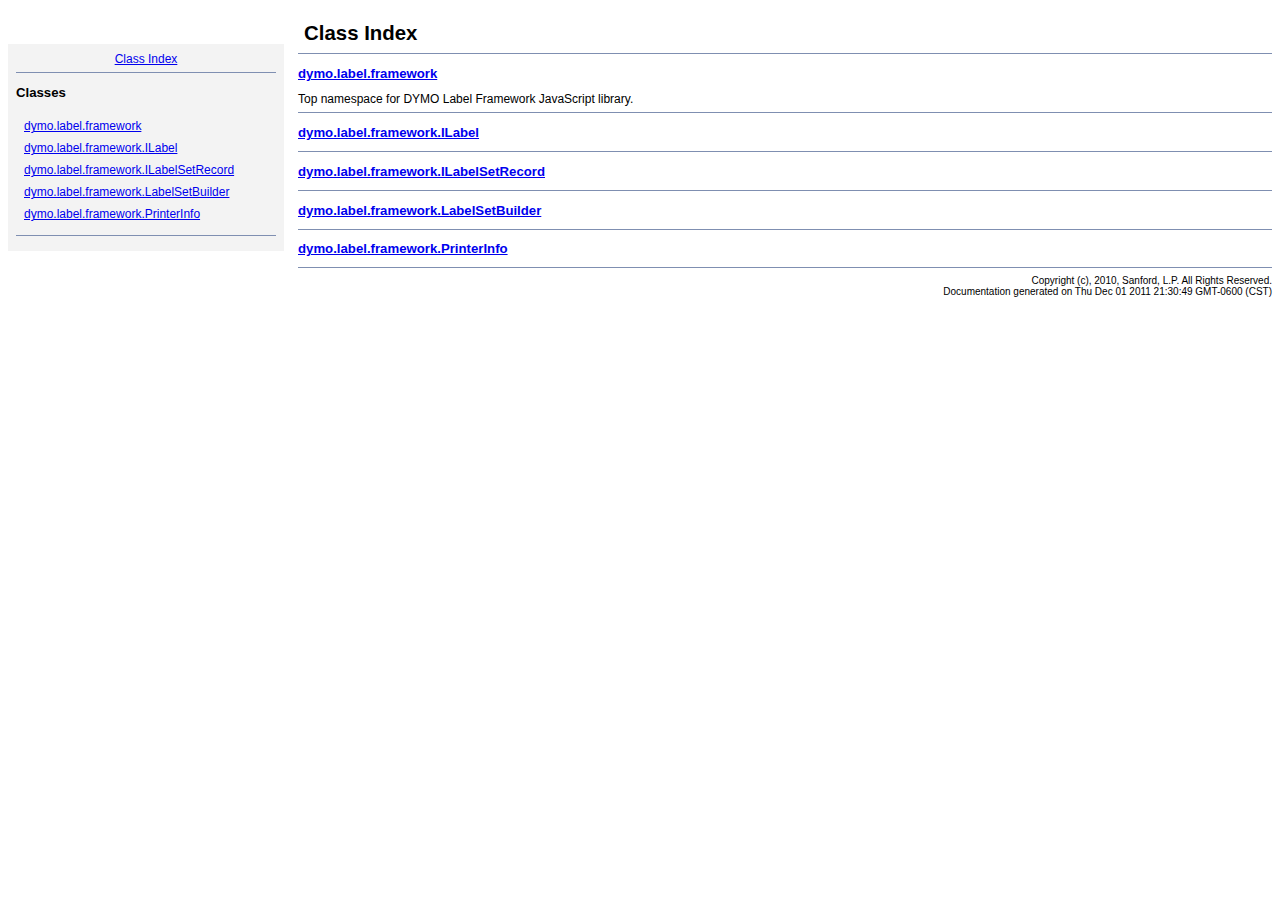
<file: test/index.html>
<!DOCTYPE html PUBLIC "-//W3C//DTD XHTML 1.0 Transitional//EN"
        "http://www.w3.org/TR/xhtml1/DTD/xhtml1-transitional.dtd">
<html xmlns="http://www.w3.org/1999/xhtml" xml:lang="en" lang="en">
    <head>
        <meta http-equiv="content-type" content="text/html; charset=utf-8" />
        
        <title>JsDoc Reference - Index</title>
        <meta name="generator" content="JsDoc Toolkit" />
        
        <style type="text/css">
        /* default.css */
body
{
    font: 12px "Lucida Grande", Tahoma, Arial, Helvetica, sans-serif;
    /*width: 800px;*/
}

.header
{
    clear: both;
    background-color: #ccc;
    padding: 8px;
}

h1
{
    font-size: 150%;
    font-weight: bold;
    padding: 0;
    margin: 1em 0 0 .3em;
}

hr
{
    border: none 0;
    border-top: 1px solid #7F8FB1;
    height: 1px;
}

pre.code
{
    display: block;
    padding: 8px;
    border: 1px dashed #ccc;
}

#index
{
    margin-top: 24px;
    float: left;
    width: 260px;
    position: absolute;
    left: 8px;
    background-color: #F3F3F3;
    padding: 8px;
}

#content
{
    margin-left: 290px;
    /*width: 600px;*/
}

.classList
{
    list-style-type: none;
    padding: 0;
    margin: 0 0 0 8px;
    font-family: arial, sans-serif;
    font-size: 1em;
    overflow: auto;
}

.classList li
{
    padding: 0;
    margin: 0 0 8px 0;
}

.summaryTable { width: 100%; }

h1.classTitle
{
    font-size:170%;
    line-height:130%;
}

h2 { font-size: 110%; }
caption, div.sectionTitle
{
    background-color: #7F8FB1;
    color: #fff;
    font-size:130%;
    text-align: left;
    padding: 2px 6px 2px 6px;
    border: 1px #7F8FB1 solid;
}

div.sectionTitle { margin-bottom: 8px; }
.summaryTable thead { display: none; }

.summaryTable td
{
    vertical-align: top;
    padding: 4px;
    border-bottom: 1px #7F8FB1 solid;
    border-right: 1px #7F8FB1 solid;
}

/*col#summaryAttributes {}*/
.summaryTable td.attributes
{
    border-left: 1px #7F8FB1 solid;
    width: 140px;
    text-align: right;
}

td.attributes, .fixedFont
{
    line-height: 15px;
    color: #002EBE;
    font-family: "Courier New",Courier,monospace;
    font-size: 13px;
}

.summaryTable td.nameDescription
{
    text-align: left;
    font-size: 13px;
    line-height: 15px;
}

.summaryTable td.nameDescription, .description
{
    line-height: 15px;
    padding: 4px;
    padding-left: 4px;
}

.summaryTable { margin-bottom: 8px; }

ul.inheritsList
{
    list-style: square;
    margin-left: 20px;
    padding-left: 0;
}

.detailList {
    margin-left: 20px; 
    line-height: 15px;
}
.detailList dt { margin-left: 20px; }

.detailList .heading
{
    font-weight: bold;
    padding-bottom: 6px;
    margin-left: 0;
}

.light, td.attributes, .light a:link, .light a:visited
{
    color: #777;
    font-style: italic;
}

.fineprint
{
    text-align: right;
    font-size: 10px;
}
        </style>
    </head>
    
    <body>
        <div id="header">
</div>
        
        <div id="index">
            <div align="center"><a href="index.html">Class Index</a>
</div>
<hr />
<h2>Classes</h2>
<ul class="classList">
    
    <li></li>
    
    <li><a href="symbols/dymo.label.framework.html">dymo.label.framework</a></li>
    
    <li><a href="symbols/dymo.label.framework.ILabel.html">dymo.label.framework.ILabel</a></li>
    
    <li><a href="symbols/dymo.label.framework.ILabelSetRecord.html">dymo.label.framework.ILabelSetRecord</a></li>
    
    <li><a href="symbols/dymo.label.framework.LabelSetBuilder.html">dymo.label.framework.LabelSetBuilder</a></li>
    
    <li><a href="symbols/dymo.label.framework.PrinterInfo.html">dymo.label.framework.PrinterInfo</a></li>
    
</ul>
<hr />
        </div>
        
        <div id="content">
            <h1 class="classTitle">Class Index</h1>
            
            
            <div>
                        


            </div>
            <hr />
            
            <div>
                        
                <h2><a href="symbols/dymo.label.framework.html">dymo.label.framework</a></h2>
                Top namespace for DYMO Label Framework JavaScript library.
                        


            </div>
            <hr />
            
            <div>
                        
                <h2><a href="symbols/dymo.label.framework.ILabel.html">dymo.label.framework.ILabel</a></h2>
                
                        


            </div>
            <hr />
            
            <div>
                        
                <h2><a href="symbols/dymo.label.framework.ILabelSetRecord.html">dymo.label.framework.ILabelSetRecord</a></h2>
                
                        


            </div>
            <hr />
            
            <div>
                        
                <h2><a href="symbols/dymo.label.framework.LabelSetBuilder.html">dymo.label.framework.LabelSetBuilder</a></h2>
                
                        


            </div>
            <hr />
            
            <div>
                        
                <h2><a href="symbols/dymo.label.framework.PrinterInfo.html">dymo.label.framework.PrinterInfo</a></h2>
                
                        


            </div>
            <hr />
            
            
        </div>
        <div class="fineprint" style="clear:both">
            Copyright (c), 2010, Sanford, L.P. All Rights Reserved.<br />
            Documentation generated on Thu Dec 01 2011 21:30:49 GMT-0600 (CST)
        </div>
    </body>
</html>
</file>
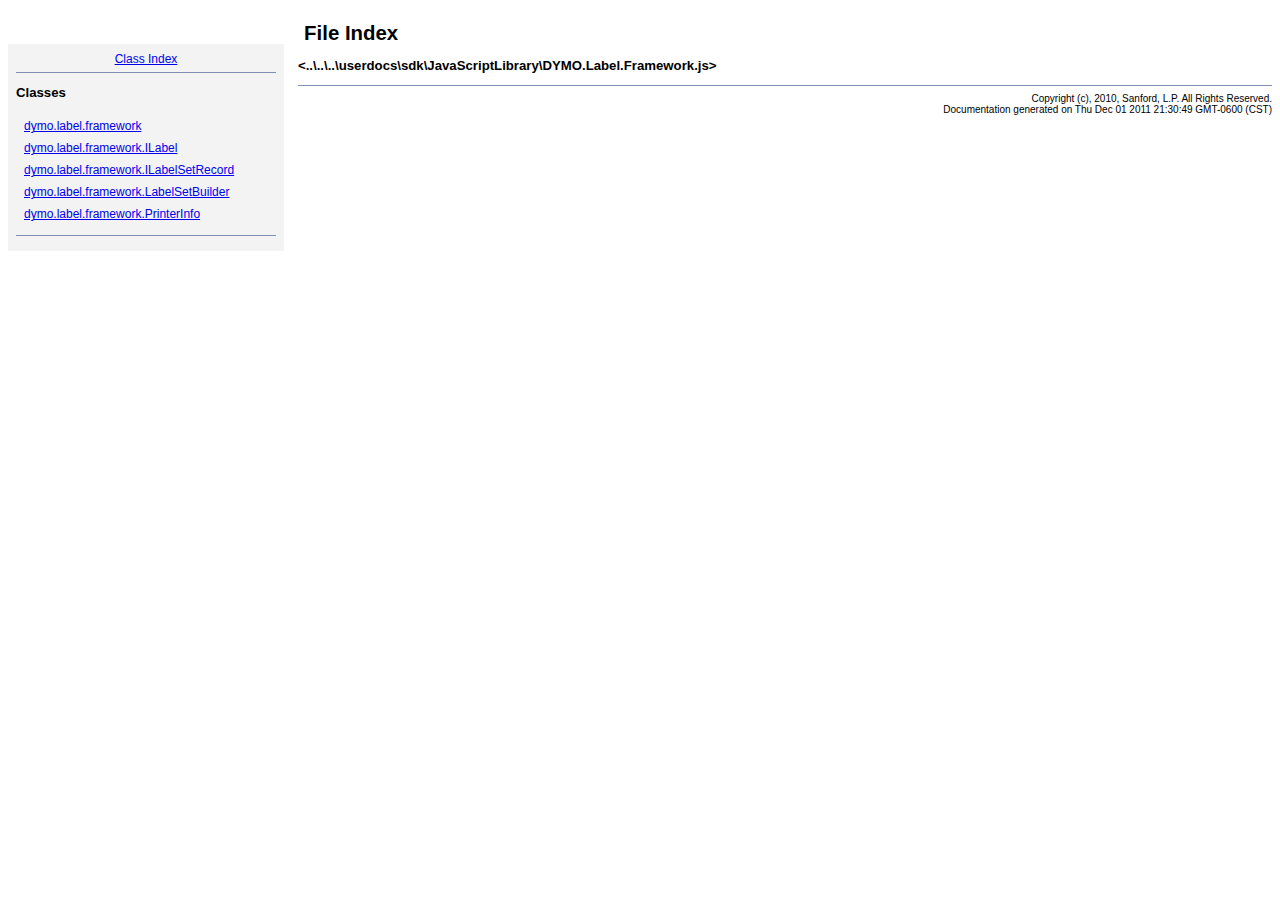
<file: test/files.html>
<!DOCTYPE html PUBLIC "-//W3C//DTD XHTML 1.0 Transitional//EN"
        "http://www.w3.org/TR/xhtml1/DTD/xhtml1-transitional.dtd">
<html xmlns="http://www.w3.org/1999/xhtml" xml:lang="en" lang="en">
    <head>
        <meta http-equiv="content-type" content="text/html; charset=utf-8" />
        
        <title>JsDoc Reference - File Index</title>
        <meta name="generator" content="JsDoc Toolkit" />
        
        <style type="text/css">
        /* default.css */
body
{
    font: 12px "Lucida Grande", Tahoma, Arial, Helvetica, sans-serif;
    /*width: 800px;*/
}

.header
{
    clear: both;
    background-color: #ccc;
    padding: 8px;
}

h1
{
    font-size: 150%;
    font-weight: bold;
    padding: 0;
    margin: 1em 0 0 .3em;
}

hr
{
    border: none 0;
    border-top: 1px solid #7F8FB1;
    height: 1px;
}

pre.code
{
    display: block;
    padding: 8px;
    border: 1px dashed #ccc;
}

#index
{
    margin-top: 24px;
    float: left;
    width: 260px;
    position: absolute;
    left: 8px;
    background-color: #F3F3F3;
    padding: 8px;
}

#content
{
    margin-left: 290px;
    /*width: 600px;*/
}

.classList
{
    list-style-type: none;
    padding: 0;
    margin: 0 0 0 8px;
    font-family: arial, sans-serif;
    font-size: 1em;
    overflow: auto;
}

.classList li
{
    padding: 0;
    margin: 0 0 8px 0;
}

.summaryTable { width: 100%; }

h1.classTitle
{
    font-size:170%;
    line-height:130%;
}

h2 { font-size: 110%; }
caption, div.sectionTitle
{
    background-color: #7F8FB1;
    color: #fff;
    font-size:130%;
    text-align: left;
    padding: 2px 6px 2px 6px;
    border: 1px #7F8FB1 solid;
}

div.sectionTitle { margin-bottom: 8px; }
.summaryTable thead { display: none; }

.summaryTable td
{
    vertical-align: top;
    padding: 4px;
    border-bottom: 1px #7F8FB1 solid;
    border-right: 1px #7F8FB1 solid;
}

/*col#summaryAttributes {}*/
.summaryTable td.attributes
{
    border-left: 1px #7F8FB1 solid;
    width: 140px;
    text-align: right;
}

td.attributes, .fixedFont
{
    line-height: 15px;
    color: #002EBE;
    font-family: "Courier New",Courier,monospace;
    font-size: 13px;
}

.summaryTable td.nameDescription
{
    text-align: left;
    font-size: 13px;
    line-height: 15px;
}

.summaryTable td.nameDescription, .description
{
    line-height: 15px;
    padding: 4px;
    padding-left: 4px;
}

.summaryTable { margin-bottom: 8px; }

ul.inheritsList
{
    list-style: square;
    margin-left: 20px;
    padding-left: 0;
}

.detailList {
    margin-left: 20px; 
    line-height: 15px;
}
.detailList dt { margin-left: 20px; }

.detailList .heading
{
    font-weight: bold;
    padding-bottom: 6px;
    margin-left: 0;
}

.light, td.attributes, .light a:link, .light a:visited
{
    color: #777;
    font-style: italic;
}

.fineprint
{
    text-align: right;
    font-size: 10px;
}
        </style>
    </head>
    
    <body>
        <div id="header">
</div>
        
        <div id="index">
            <div align="center"><a href="index.html">Class Index</a>
</div>
<hr />
<h2>Classes</h2>
<ul class="classList">
    
    <li></li>
    
    <li><a href="symbols/dymo.label.framework.html">dymo.label.framework</a></li>
    
    <li><a href="symbols/dymo.label.framework.ILabel.html">dymo.label.framework.ILabel</a></li>
    
    <li><a href="symbols/dymo.label.framework.ILabelSetRecord.html">dymo.label.framework.ILabelSetRecord</a></li>
    
    <li><a href="symbols/dymo.label.framework.LabelSetBuilder.html">dymo.label.framework.LabelSetBuilder</a></li>
    
    <li><a href="symbols/dymo.label.framework.PrinterInfo.html">dymo.label.framework.PrinterInfo</a></li>
    
</ul>
<hr />
        </div>
        
        <div id="content">
            <h1 class="classTitle">File Index</h1>
            
            
            <div>
                <h2>&lt;..\..\..\userdocs\sdk\JavaScriptLibrary\DYMO.Label.Framework.js&gt;</h2>
                
                <dl>
                    
                    
                    
                    
                </dl>
            </div>
            <hr />
            
            
        </div>
        <div class="fineprint" style="clear:both">
            Copyright (c), 2010, Sanford, L.P. All Rights Reserved.<br />
            Documentation generated on Thu Dec 01 2011 21:30:49 GMT-0600 (CST)
        </div>
    </body>
</html>
</file>
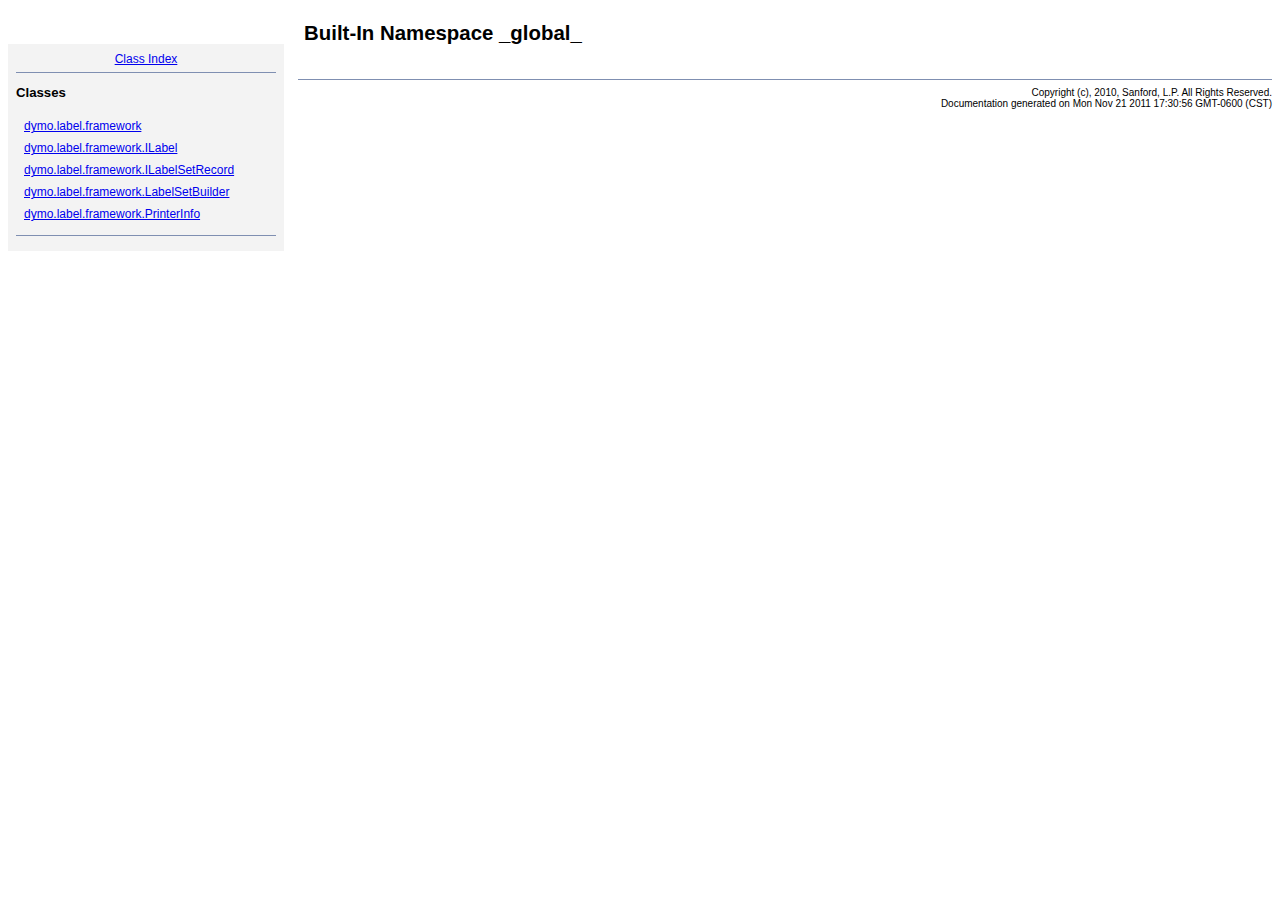
<file: test/symbols/_global_.html>
<!DOCTYPE html PUBLIC "-//W3C//DTD XHTML 1.0 Transitional//EN"
        "http://www.w3.org/TR/xhtml1/DTD/xhtml1-transitional.dtd">
<html xmlns="http://www.w3.org/1999/xhtml" xml:lang="en" lang="en">
    <head>
        <meta http-equiv="content-type" content="text/html; charset=utf-8" />
        <meta name="generator" content="JsDoc Toolkit" />
        
        <title>JsDoc Reference - _global_</title>

        <style type="text/css">
            /* default.css */
body
{
    font: 12px "Lucida Grande", Tahoma, Arial, Helvetica, sans-serif;
    /*width: 800px;*/
}

.header
{
    clear: both;
    background-color: #ccc;
    padding: 8px;
}

h1
{
    font-size: 150%;
    font-weight: bold;
    padding: 0;
    margin: 1em 0 0 .3em;
}

hr
{
    border: none 0;
    border-top: 1px solid #7F8FB1;
    height: 1px;
}

pre.code
{
    display: block;
    padding: 8px;
    border: 1px dashed #ccc;
}

#index
{
    margin-top: 24px;
    float: left;
    width: 260px;
    position: absolute;
    left: 8px;
    background-color: #F3F3F3;
    padding: 8px;
}

#content
{
    margin-left: 290px;
    /*width: 600px;*/
}

.classList
{
    list-style-type: none;
    padding: 0;
    margin: 0 0 0 8px;
    font-family: arial, sans-serif;
    font-size: 1em;
    overflow: auto;
}

.classList li
{
    padding: 0;
    margin: 0 0 8px 0;
}

.summaryTable { width: 100%; }

h1.classTitle
{
    font-size:170%;
    line-height:130%;
}

h2 { font-size: 110%; }
caption, div.sectionTitle
{
    background-color: #7F8FB1;
    color: #fff;
    font-size:130%;
    text-align: left;
    padding: 2px 6px 2px 6px;
    border: 1px #7F8FB1 solid;
}

div.sectionTitle { margin-bottom: 8px; }
.summaryTable thead { display: none; }

.summaryTable td
{
    vertical-align: top;
    padding: 4px;
    border-bottom: 1px #7F8FB1 solid;
    border-right: 1px #7F8FB1 solid;
}

/*col#summaryAttributes {}*/
.summaryTable td.attributes
{
    border-left: 1px #7F8FB1 solid;
    width: 140px;
    text-align: right;
}

td.attributes, .fixedFont
{
    line-height: 15px;
    color: #002EBE;
    font-family: "Courier New",Courier,monospace;
    font-size: 13px;
}

.summaryTable td.nameDescription
{
    text-align: left;
    font-size: 13px;
    line-height: 15px;
}

.summaryTable td.nameDescription, .description
{
    line-height: 15px;
    padding: 4px;
    padding-left: 4px;
}

.summaryTable { margin-bottom: 8px; }

ul.inheritsList
{
    list-style: square;
    margin-left: 20px;
    padding-left: 0;
}

.detailList {
    margin-left: 20px; 
    line-height: 15px;
}
.detailList dt { margin-left: 20px; }

.detailList .heading
{
    font-weight: bold;
    padding-bottom: 6px;
    margin-left: 0;
}

.light, td.attributes, .light a:link, .light a:visited
{
    color: #777;
    font-style: italic;
}

.fineprint
{
    text-align: right;
    font-size: 10px;
}
        </style>
    </head>

    <body>
<!-- ============================== header ================================= -->    
        <!-- begin static/header.html -->
        <div id="header">
</div>
        <!-- end static/header.html -->

<!-- ============================== classes index ============================ -->
        <div id="index">
            <!-- begin publish.classesIndex -->
            <div align="center"><a href="../index.html">Class Index</a>
</div>
<hr />
<h2>Classes</h2>
<ul class="classList">
    
    <li></li>
    
    <li><a href="../symbols/dymo.label.framework.html">dymo.label.framework</a></li>
    
    <li><a href="../symbols/dymo.label.framework.ILabel.html">dymo.label.framework.ILabel</a></li>
    
    <li><a href="../symbols/dymo.label.framework.ILabelSetRecord.html">dymo.label.framework.ILabelSetRecord</a></li>
    
    <li><a href="../symbols/dymo.label.framework.LabelSetBuilder.html">dymo.label.framework.LabelSetBuilder</a></li>
    
    <li><a href="../symbols/dymo.label.framework.PrinterInfo.html">dymo.label.framework.PrinterInfo</a></li>
    
</ul>
<hr />
            <!-- end publish.classesIndex -->
        </div>
        
        <div id="content">
<!-- ============================== class title ============================ -->
            <h1 class="classTitle">
                
                Built-In Namespace _global_
            </h1>

<!-- ============================== class summary ========================== -->            
            <p class="description">
                
                
            
                
                
                
            </p>

<!-- ============================== constructor summary ==================== -->            
            

<!-- ============================== properties summary ===================== -->
            

<!-- ============================== methods summary ======================== -->
            
<!-- ============================== events summary ======================== -->
            

<!-- ============================== constructor details ==================== -->        
            

<!-- ============================== field details ========================== -->        
            

<!-- ============================== method details ========================= -->        
            
            
<!-- ============================== event details ========================= -->     
            
            
            <hr />
        </div>

        
<!-- ============================== footer ================================= -->
        <div class="fineprint" style="clear:both">
            Copyright (c), 2010, Sanford, L.P. All Rights Reserved.<br />
            Documentation generated on Mon Nov 21 2011 17:30:56 GMT-0600 (CST)
        </div>
    </body>
</html>
</file>
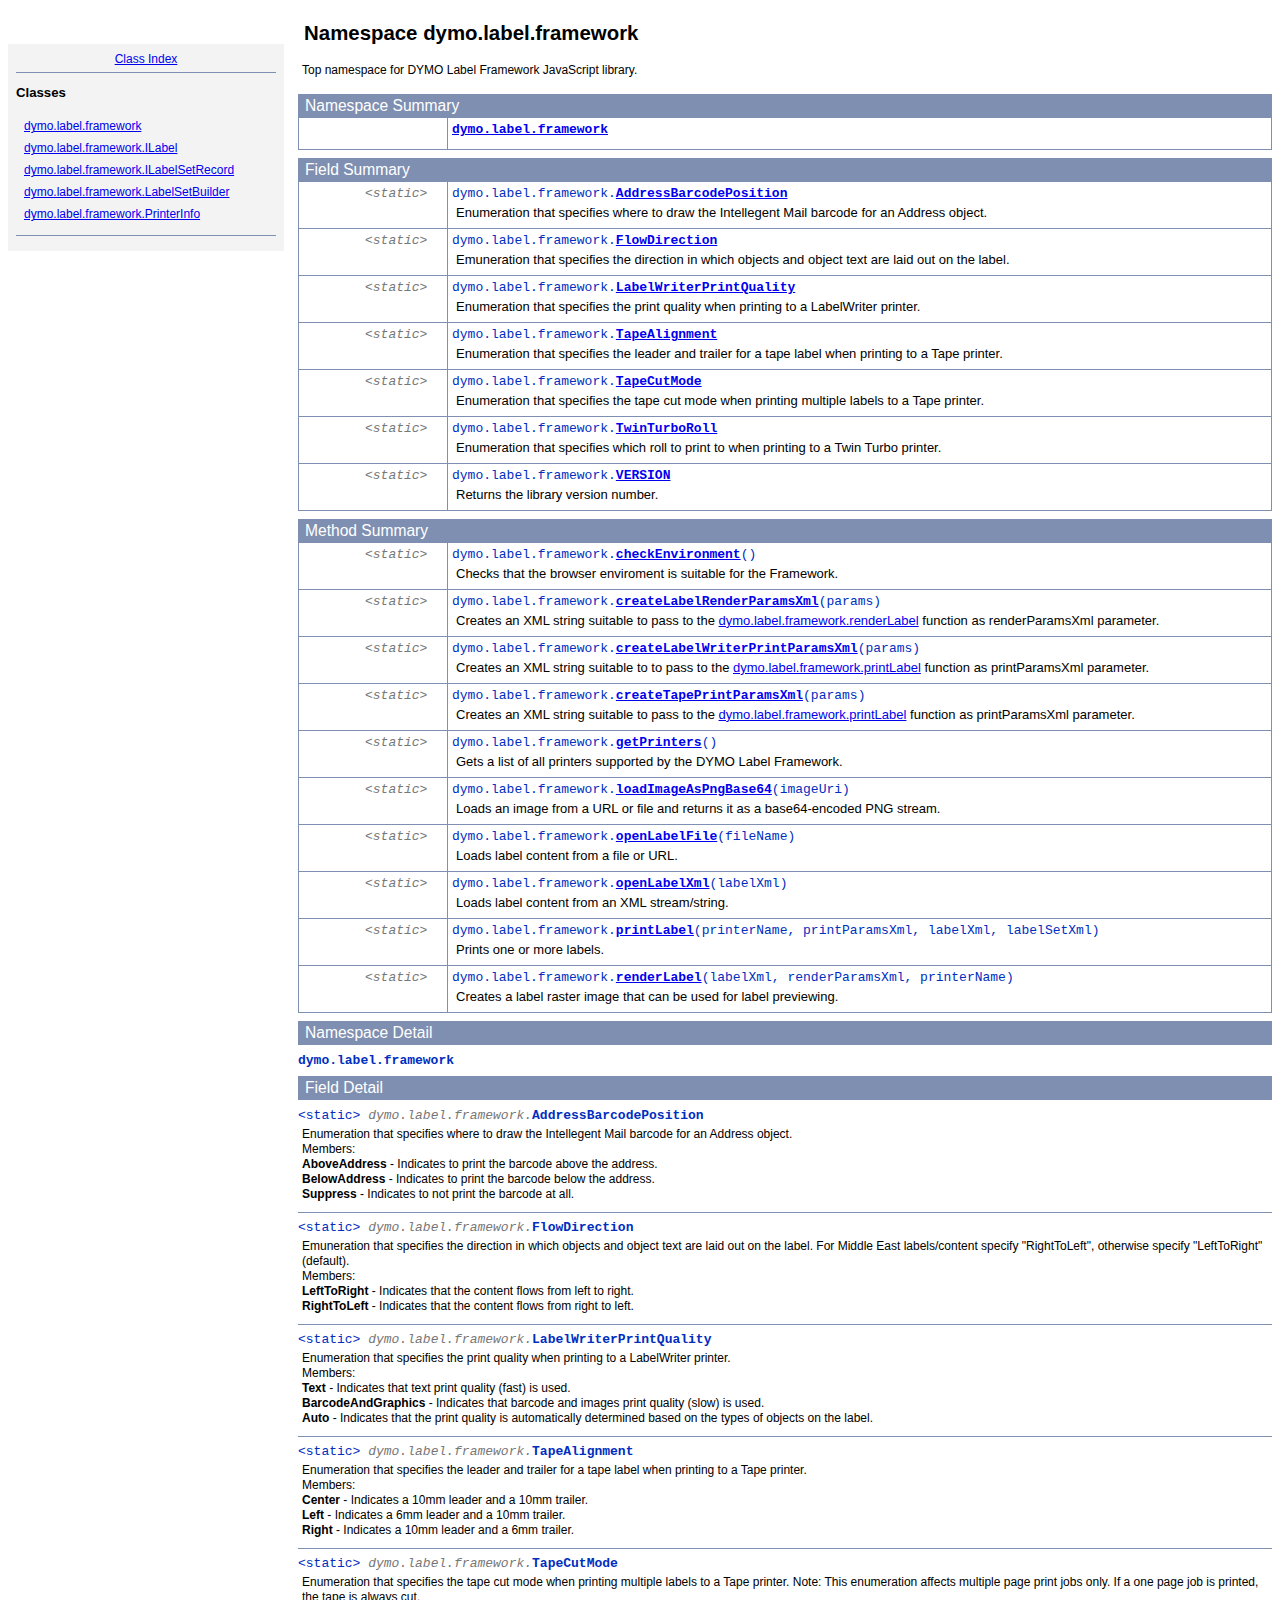
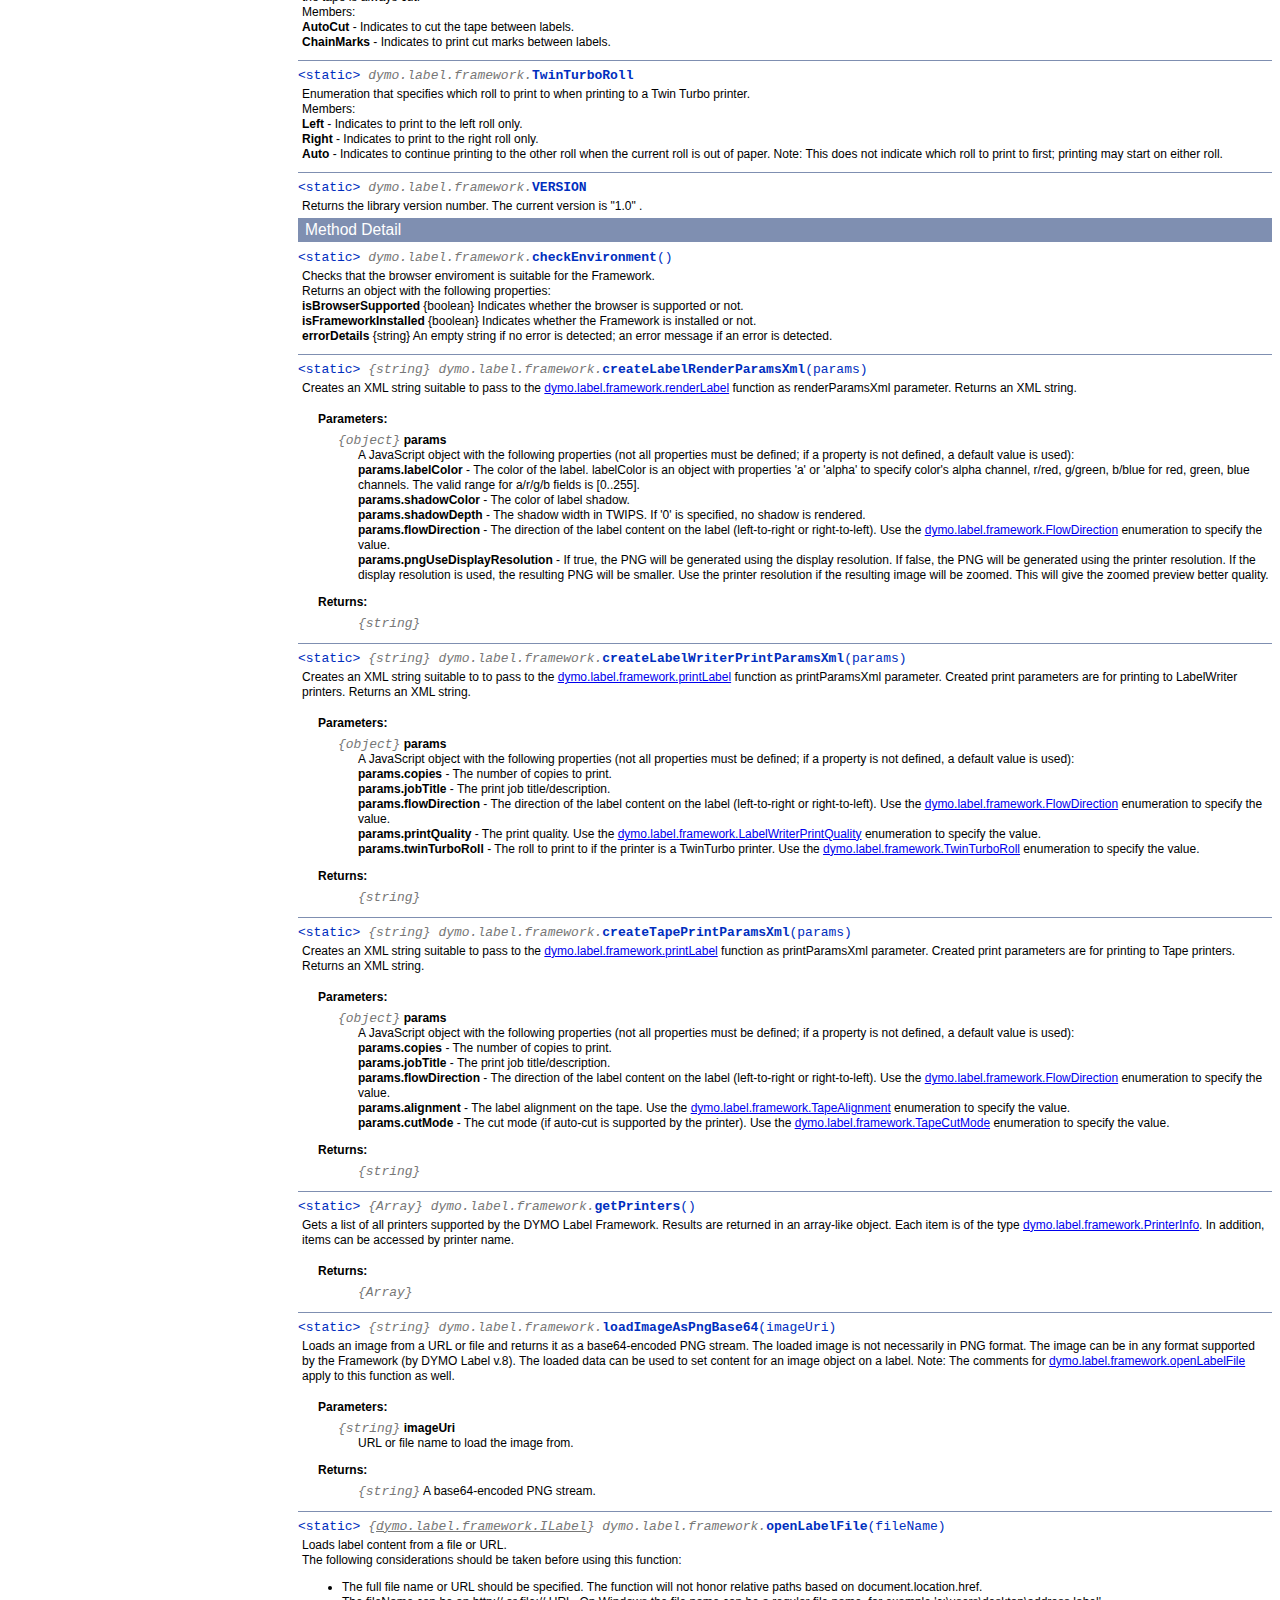
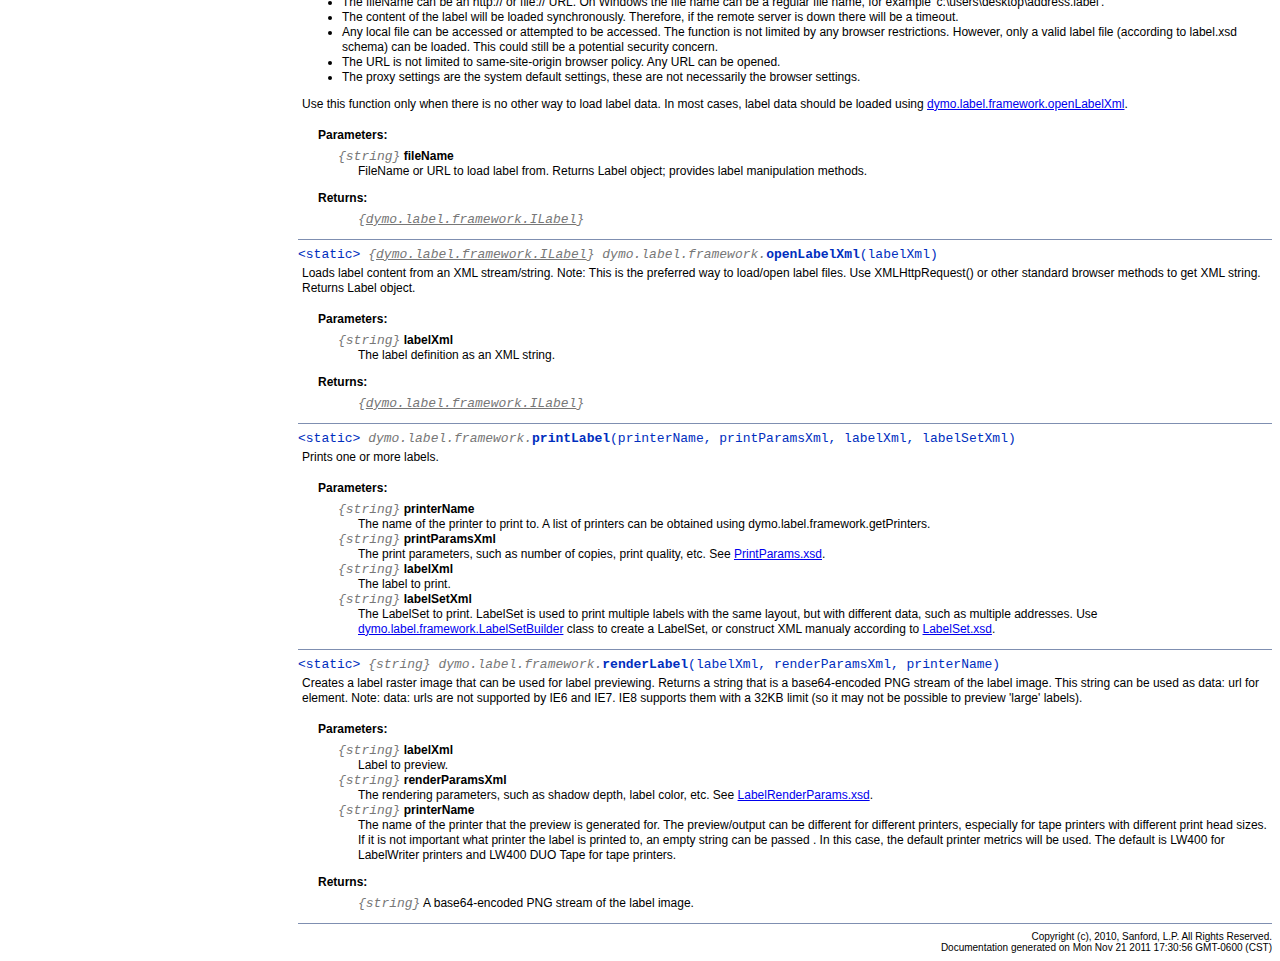
<file: test/symbols/dymo.label.framework.html>
<!DOCTYPE html PUBLIC "-//W3C//DTD XHTML 1.0 Transitional//EN"
        "http://www.w3.org/TR/xhtml1/DTD/xhtml1-transitional.dtd">
<html xmlns="http://www.w3.org/1999/xhtml" xml:lang="en" lang="en">
    <head>
        <meta http-equiv="content-type" content="text/html; charset=utf-8" />
        <meta name="generator" content="JsDoc Toolkit" />
        
        <title>JsDoc Reference - dymo.label.framework</title>

        <style type="text/css">
            /* default.css */
body
{
    font: 12px "Lucida Grande", Tahoma, Arial, Helvetica, sans-serif;
    /*width: 800px;*/
}

.header
{
    clear: both;
    background-color: #ccc;
    padding: 8px;
}

h1
{
    font-size: 150%;
    font-weight: bold;
    padding: 0;
    margin: 1em 0 0 .3em;
}

hr
{
    border: none 0;
    border-top: 1px solid #7F8FB1;
    height: 1px;
}

pre.code
{
    display: block;
    padding: 8px;
    border: 1px dashed #ccc;
}

#index
{
    margin-top: 24px;
    float: left;
    width: 260px;
    position: absolute;
    left: 8px;
    background-color: #F3F3F3;
    padding: 8px;
}

#content
{
    margin-left: 290px;
    /*width: 600px;*/
}

.classList
{
    list-style-type: none;
    padding: 0;
    margin: 0 0 0 8px;
    font-family: arial, sans-serif;
    font-size: 1em;
    overflow: auto;
}

.classList li
{
    padding: 0;
    margin: 0 0 8px 0;
}

.summaryTable { width: 100%; }

h1.classTitle
{
    font-size:170%;
    line-height:130%;
}

h2 { font-size: 110%; }
caption, div.sectionTitle
{
    background-color: #7F8FB1;
    color: #fff;
    font-size:130%;
    text-align: left;
    padding: 2px 6px 2px 6px;
    border: 1px #7F8FB1 solid;
}

div.sectionTitle { margin-bottom: 8px; }
.summaryTable thead { display: none; }

.summaryTable td
{
    vertical-align: top;
    padding: 4px;
    border-bottom: 1px #7F8FB1 solid;
    border-right: 1px #7F8FB1 solid;
}

/*col#summaryAttributes {}*/
.summaryTable td.attributes
{
    border-left: 1px #7F8FB1 solid;
    width: 140px;
    text-align: right;
}

td.attributes, .fixedFont
{
    line-height: 15px;
    color: #002EBE;
    font-family: "Courier New",Courier,monospace;
    font-size: 13px;
}

.summaryTable td.nameDescription
{
    text-align: left;
    font-size: 13px;
    line-height: 15px;
}

.summaryTable td.nameDescription, .description
{
    line-height: 15px;
    padding: 4px;
    padding-left: 4px;
}

.summaryTable { margin-bottom: 8px; }

ul.inheritsList
{
    list-style: square;
    margin-left: 20px;
    padding-left: 0;
}

.detailList {
    margin-left: 20px; 
    line-height: 15px;
}
.detailList dt { margin-left: 20px; }

.detailList .heading
{
    font-weight: bold;
    padding-bottom: 6px;
    margin-left: 0;
}

.light, td.attributes, .light a:link, .light a:visited
{
    color: #777;
    font-style: italic;
}

.fineprint
{
    text-align: right;
    font-size: 10px;
}
        </style>
    </head>

    <body>
<!-- ============================== header ================================= -->    
        <!-- begin static/header.html -->
        <div id="header">
</div>
        <!-- end static/header.html -->

<!-- ============================== classes index ============================ -->
        <div id="index">
            <!-- begin publish.classesIndex -->
            <div align="center"><a href="../index.html">Class Index</a>
</div>
<hr />
<h2>Classes</h2>
<ul class="classList">
    
    <li></li>
    
    <li><a href="../symbols/dymo.label.framework.html">dymo.label.framework</a></li>
    
    <li><a href="../symbols/dymo.label.framework.ILabel.html">dymo.label.framework.ILabel</a></li>
    
    <li><a href="../symbols/dymo.label.framework.ILabelSetRecord.html">dymo.label.framework.ILabelSetRecord</a></li>
    
    <li><a href="../symbols/dymo.label.framework.LabelSetBuilder.html">dymo.label.framework.LabelSetBuilder</a></li>
    
    <li><a href="../symbols/dymo.label.framework.PrinterInfo.html">dymo.label.framework.PrinterInfo</a></li>
    
</ul>
<hr />
            <!-- end publish.classesIndex -->
        </div>
        
        <div id="content">
<!-- ============================== class title ============================ -->
            <h1 class="classTitle">
                
                Namespace dymo.label.framework
            </h1>

<!-- ============================== class summary ========================== -->            
            <p class="description">
                
                
            
                Top namespace for DYMO Label Framework JavaScript library.
                
                
                
            </p>

<!-- ============================== constructor summary ==================== -->            
            
            <table class="summaryTable" cellspacing="0" summary="A summary of the constructor documented in the class dymo.label.framework.">
                <caption>Namespace Summary</caption>
                <thead>
                    <tr>
                        <th scope="col">Constructor Attributes</th>
                        <th scope="col">Constructor Name and Description</th>
                    </tr>
                </thead>
                <tbody>
                    <tr>
                        <td class="attributes">&nbsp;</td>
                        <td class="nameDescription" >
                            <div class="fixedFont">
                                <b><a href="../symbols/dymo.label.framework.html#constructor">dymo.label.framework</a></b>
                            </div>
                            <div class="description"></div>
                        </td>
                    </tr>
                </tbody>
            </table>
            

<!-- ============================== properties summary ===================== -->
            
                
                
                <table class="summaryTable" cellspacing="0" summary="A summary of the fields documented in the class dymo.label.framework.">
                    <caption>Field Summary</caption>
                    <thead>
                        <tr>
                            <th scope="col">Field Attributes</th>
                            <th scope="col">Field Name and Description</th>
                        </tr>
                    </thead>
                    <tbody>
                    
                        <tr>
                            <td class="attributes">&lt;static&gt; &nbsp;</td>
                            <td class="nameDescription">
                                <div class="fixedFont">
                                dymo.label.framework.<b><a href="../symbols/dymo.label.framework.html#.AddressBarcodePosition">AddressBarcodePosition</a></b>
                                </div>
                                <div class="description">Enumeration that specifies where to draw the Intellegent Mail barcode for an Address object.</div>
                            </td>
                        </tr>
                    
                        <tr>
                            <td class="attributes">&lt;static&gt; &nbsp;</td>
                            <td class="nameDescription">
                                <div class="fixedFont">
                                dymo.label.framework.<b><a href="../symbols/dymo.label.framework.html#.FlowDirection">FlowDirection</a></b>
                                </div>
                                <div class="description">Emuneration that specifies the direction in which objects and object text are laid out on the label.</div>
                            </td>
                        </tr>
                    
                        <tr>
                            <td class="attributes">&lt;static&gt; &nbsp;</td>
                            <td class="nameDescription">
                                <div class="fixedFont">
                                dymo.label.framework.<b><a href="../symbols/dymo.label.framework.html#.LabelWriterPrintQuality">LabelWriterPrintQuality</a></b>
                                </div>
                                <div class="description">Enumeration that specifies the print quality when printing to a LabelWriter printer.</div>
                            </td>
                        </tr>
                    
                        <tr>
                            <td class="attributes">&lt;static&gt; &nbsp;</td>
                            <td class="nameDescription">
                                <div class="fixedFont">
                                dymo.label.framework.<b><a href="../symbols/dymo.label.framework.html#.TapeAlignment">TapeAlignment</a></b>
                                </div>
                                <div class="description">Enumeration that specifies the leader and trailer for a tape label when printing to a Tape printer.</div>
                            </td>
                        </tr>
                    
                        <tr>
                            <td class="attributes">&lt;static&gt; &nbsp;</td>
                            <td class="nameDescription">
                                <div class="fixedFont">
                                dymo.label.framework.<b><a href="../symbols/dymo.label.framework.html#.TapeCutMode">TapeCutMode</a></b>
                                </div>
                                <div class="description">Enumeration that specifies the tape cut mode when printing multiple labels to a Tape printer.</div>
                            </td>
                        </tr>
                    
                        <tr>
                            <td class="attributes">&lt;static&gt; &nbsp;</td>
                            <td class="nameDescription">
                                <div class="fixedFont">
                                dymo.label.framework.<b><a href="../symbols/dymo.label.framework.html#.TwinTurboRoll">TwinTurboRoll</a></b>
                                </div>
                                <div class="description">Enumeration that specifies which roll to print to when printing to a Twin Turbo printer.</div>
                            </td>
                        </tr>
                    
                        <tr>
                            <td class="attributes">&lt;static&gt; &nbsp;</td>
                            <td class="nameDescription">
                                <div class="fixedFont">
                                dymo.label.framework.<b><a href="../symbols/dymo.label.framework.html#.VERSION">VERSION</a></b>
                                </div>
                                <div class="description">Returns the library version number.</div>
                            </td>
                        </tr>
                    
                    </tbody>
                </table>
                
                
                
            

<!-- ============================== methods summary ======================== -->
            
                
                
                <table class="summaryTable" cellspacing="0" summary="A summary of the methods documented in the class dymo.label.framework.">
                    <caption>Method Summary</caption>
                    <thead>
                        <tr>
                            <th scope="col">Method Attributes</th>
                            <th scope="col">Method Name and Description</th>
                        </tr>
                    </thead>
                    <tbody>
                    
                        <tr>
                            <td class="attributes">&lt;static&gt; &nbsp;</td>
                            <td class="nameDescription">
                                <div class="fixedFont">dymo.label.framework.<b><a href="../symbols/dymo.label.framework.html#.checkEnvironment">checkEnvironment</a></b>()
                                </div>
                                <div class="description">Checks that the browser enviroment is suitable for the Framework.</div>
                            </td>
                        </tr>
                    
                        <tr>
                            <td class="attributes">&lt;static&gt; &nbsp;</td>
                            <td class="nameDescription">
                                <div class="fixedFont">dymo.label.framework.<b><a href="../symbols/dymo.label.framework.html#.createLabelRenderParamsXml">createLabelRenderParamsXml</a></b>(params)
                                </div>
                                <div class="description">Creates an XML string suitable to pass to the <a href="../symbols/dymo.label.framework.html#.renderLabel">dymo.label.framework.renderLabel</a> function as renderParamsXml parameter.</div>
                            </td>
                        </tr>
                    
                        <tr>
                            <td class="attributes">&lt;static&gt; &nbsp;</td>
                            <td class="nameDescription">
                                <div class="fixedFont">dymo.label.framework.<b><a href="../symbols/dymo.label.framework.html#.createLabelWriterPrintParamsXml">createLabelWriterPrintParamsXml</a></b>(params)
                                </div>
                                <div class="description">Creates an XML string suitable to to pass to the <a href="../symbols/dymo.label.framework.html#.printLabel">dymo.label.framework.printLabel</a> function as printParamsXml parameter.</div>
                            </td>
                        </tr>
                    
                        <tr>
                            <td class="attributes">&lt;static&gt; &nbsp;</td>
                            <td class="nameDescription">
                                <div class="fixedFont">dymo.label.framework.<b><a href="../symbols/dymo.label.framework.html#.createTapePrintParamsXml">createTapePrintParamsXml</a></b>(params)
                                </div>
                                <div class="description">Creates an XML string suitable to pass to the <a href="../symbols/dymo.label.framework.html#.printLabel">dymo.label.framework.printLabel</a> function as printParamsXml parameter.</div>
                            </td>
                        </tr>
                    
                        <tr>
                            <td class="attributes">&lt;static&gt; &nbsp;</td>
                            <td class="nameDescription">
                                <div class="fixedFont">dymo.label.framework.<b><a href="../symbols/dymo.label.framework.html#.getPrinters">getPrinters</a></b>()
                                </div>
                                <div class="description">Gets a list of all printers supported by the DYMO Label Framework.</div>
                            </td>
                        </tr>
                    
                        <tr>
                            <td class="attributes">&lt;static&gt; &nbsp;</td>
                            <td class="nameDescription">
                                <div class="fixedFont">dymo.label.framework.<b><a href="../symbols/dymo.label.framework.html#.loadImageAsPngBase64">loadImageAsPngBase64</a></b>(imageUri)
                                </div>
                                <div class="description">Loads an image from a URL or file and returns it as a base64-encoded PNG stream.</div>
                            </td>
                        </tr>
                    
                        <tr>
                            <td class="attributes">&lt;static&gt; &nbsp;</td>
                            <td class="nameDescription">
                                <div class="fixedFont">dymo.label.framework.<b><a href="../symbols/dymo.label.framework.html#.openLabelFile">openLabelFile</a></b>(fileName)
                                </div>
                                <div class="description">Loads label content from a file or URL.</div>
                            </td>
                        </tr>
                    
                        <tr>
                            <td class="attributes">&lt;static&gt; &nbsp;</td>
                            <td class="nameDescription">
                                <div class="fixedFont">dymo.label.framework.<b><a href="../symbols/dymo.label.framework.html#.openLabelXml">openLabelXml</a></b>(labelXml)
                                </div>
                                <div class="description">Loads label content from an XML stream/string.</div>
                            </td>
                        </tr>
                    
                        <tr>
                            <td class="attributes">&lt;static&gt; &nbsp;</td>
                            <td class="nameDescription">
                                <div class="fixedFont">dymo.label.framework.<b><a href="../symbols/dymo.label.framework.html#.printLabel">printLabel</a></b>(printerName, printParamsXml, labelXml, labelSetXml)
                                </div>
                                <div class="description">Prints one or more labels.</div>
                            </td>
                        </tr>
                    
                        <tr>
                            <td class="attributes">&lt;static&gt; &nbsp;</td>
                            <td class="nameDescription">
                                <div class="fixedFont">dymo.label.framework.<b><a href="../symbols/dymo.label.framework.html#.renderLabel">renderLabel</a></b>(labelXml, renderParamsXml, printerName)
                                </div>
                                <div class="description">Creates a label raster image that can be used for label previewing.</div>
                            </td>
                        </tr>
                    
                    </tbody>
                </table>
                
                
                
            
<!-- ============================== events summary ======================== -->
            

<!-- ============================== constructor details ==================== -->        
            
            <div class="details"><a name="constructor"> </a>
                <div class="sectionTitle">
                    Namespace Detail
                </div>
                
                <div class="fixedFont">
                        <b>dymo.label.framework</b>
                </div>
                
                <div class="description">
                    
                    
                </div>
                
                
                
                
                    
                    
                    
                    
                    
                    
                    

            </div>
            

<!-- ============================== field details ========================== -->        
            
                <div class="sectionTitle">
                    Field Detail
                </div>
                
                    <a name=".AddressBarcodePosition"> </a>
                    <div class="fixedFont">&lt;static&gt; 
                    
                    
                    <span class="light">dymo.label.framework.</span><b>AddressBarcodePosition</b>
                    
                    </div>
                    <div class="description">
                        Enumeration that specifies where to draw the Intellegent Mail barcode for an Address object.<br>
    Members:<br>

        <b>AboveAddress</b> - Indicates to print the barcode above the address.<br>
        <b>BelowAddress</b> - Indicates to print the barcode below the address.<br>
        <b>Suppress</b> - Indicates to not print the barcode at all.
                        
                        
                    </div>
                    
                    

                        
                        
                        
                        

                    <hr />
                
                    <a name=".FlowDirection"> </a>
                    <div class="fixedFont">&lt;static&gt; 
                    
                    
                    <span class="light">dymo.label.framework.</span><b>FlowDirection</b>
                    
                    </div>
                    <div class="description">
                        Emuneration that specifies the direction in which objects and object text are laid out on the label. For Middle East labels/content specify "RightToLeft", otherwise specify "LeftToRight" (default).<br>
    Members:<br>
        <b>LeftToRight</b> - Indicates that the content flows from left to right.<br>
        <b>RightToLeft</b> - Indicates that the content flows from right to left.
                        
                        
                    </div>
                    
                    

                        
                        
                        
                        

                    <hr />
                
                    <a name=".LabelWriterPrintQuality"> </a>
                    <div class="fixedFont">&lt;static&gt; 
                    
                    
                    <span class="light">dymo.label.framework.</span><b>LabelWriterPrintQuality</b>
                    
                    </div>
                    <div class="description">
                        Enumeration that specifies the print quality when printing to a LabelWriter printer.<br>
    Members:<br>
     <b>Text</b> - Indicates that text print quality (fast) is used.<br>
     <b>BarcodeAndGraphics</b> - Indicates that barcode and images print quality (slow) is used.<br>
     <b>Auto</b> - Indicates that the print quality is automatically determined based on the types of objects on the label.
                        
                        
                    </div>
                    
                    

                        
                        
                        
                        

                    <hr />
                
                    <a name=".TapeAlignment"> </a>
                    <div class="fixedFont">&lt;static&gt; 
                    
                    
                    <span class="light">dymo.label.framework.</span><b>TapeAlignment</b>
                    
                    </div>
                    <div class="description">
                        Enumeration that specifies the leader and trailer for a tape label when printing to a Tape printer.<br>
    Members:<br>

        <b>Center</b> - Indicates a 10mm leader and a 10mm trailer.<br>
        <b>Left</b> - Indicates a 6mm leader and a 10mm trailer.<br>
        <b>Right</b> - Indicates a 10mm leader and a 6mm trailer.
                        
                        
                    </div>
                    
                    

                        
                        
                        
                        

                    <hr />
                
                    <a name=".TapeCutMode"> </a>
                    <div class="fixedFont">&lt;static&gt; 
                    
                    
                    <span class="light">dymo.label.framework.</span><b>TapeCutMode</b>
                    
                    </div>
                    <div class="description">
                        Enumeration that specifies the tape cut mode when printing multiple labels to a Tape printer.
    Note: This enumeration affects multiple page print jobs only. If a one page job is printed, the tape is always cut.<br>
    Members:<br>

        <b>AutoCut</b> - Indicates to cut the tape between labels.<br>
        <b>ChainMarks</b> - Indicates to print cut marks between labels.
                        
                        
                    </div>
                    
                    

                        
                        
                        
                        

                    <hr />
                
                    <a name=".TwinTurboRoll"> </a>
                    <div class="fixedFont">&lt;static&gt; 
                    
                    
                    <span class="light">dymo.label.framework.</span><b>TwinTurboRoll</b>
                    
                    </div>
                    <div class="description">
                        Enumeration that specifies which roll to print to when printing to a Twin Turbo printer.<br>
    Members:<br>
         <b>Left</b> - Indicates to print to the left roll only.<br>
         <b>Right</b> - Indicates to print to the right roll only.<br>
         <b>Auto</b> - Indicates to continue printing to the other roll when the current roll is out of paper. Note: This does not indicate which roll to print to first; printing may start on either roll.
                        
                        
                    </div>
                    
                    

                        
                        
                        
                        

                    <hr />
                
                    <a name=".VERSION"> </a>
                    <div class="fixedFont">&lt;static&gt; 
                    
                    
                    <span class="light">dymo.label.framework.</span><b>VERSION</b>
                    
                    </div>
                    <div class="description">
                        Returns the library version number. The current version is "1.0" .
                        
                        
                    </div>
                    
                    

                        
                        
                        
                        

                    
                
            

<!-- ============================== method details ========================= -->        
            
                <div class="sectionTitle">
                    Method Detail
                </div>
                
                    <a name=".checkEnvironment"> </a>
                    <div class="fixedFont">&lt;static&gt; 
                    
                    
                    <span class="light">dymo.label.framework.</span><b>checkEnvironment</b>()
                    
                    </div>
                    <div class="description">
                        Checks that the browser enviroment is suitable for the Framework.<br/>
    Returns an object with the following properties:
        
    <div><b>isBrowserSupported</b> {boolean} Indicates whether the browser is supported or not.</div>
    <b>isFrameworkInstalled</b> {boolean} Indicates whether the Framework is installed or not.<br/>
    <b>errorDetails</b> {string} An empty string if no error is detected; an error message if an error is detected.
                        
                        
                    </div>
                    
                    
                    
                        
                        
                        
                        
                        
                        
                        

                    <hr />
                
                    <a name=".createLabelRenderParamsXml"> </a>
                    <div class="fixedFont">&lt;static&gt; 
                    
                    <span class="light">{string}</span>
                    <span class="light">dymo.label.framework.</span><b>createLabelRenderParamsXml</b>(params)
                    
                    </div>
                    <div class="description">
                        Creates an XML string suitable to pass to the <a href="../symbols/dymo.label.framework.html#.renderLabel">dymo.label.framework.renderLabel</a> function as renderParamsXml parameter.
    Returns an XML string.
                        
                        
                    </div>
                    
                    
                    
                        
                            <dl class="detailList">
                            <dt class="heading">Parameters:</dt>
                            
                                <dt>
                                    <span class="light fixedFont">{object}</span> <b>params</b>
                                    
                                </dt>
                                <dd>A JavaScript object with the following properties (not all properties must be defined; if a property is not defined, a default value is used):<br>
      <b>params.labelColor</b> - The color of the label. labelColor is an object with properties 'a' or 'alpha' to specify color's alpha channel, r/red, g/green, b/blue for red, green, blue channels.
                          The valid range for a/r/g/b fields is [0..255].<br>
      <b>params.shadowColor</b> - The color of label shadow.<br>
      <b>params.shadowDepth</b> -  The shadow width in TWIPS. If '0' is specified, no shadow is rendered.<br>
      <b>params.flowDirection</b> - The direction of the label content on the label (left-to-right or right-to-left). Use the <a href="../symbols/dymo.label.framework.html#.FlowDirection">dymo.label.framework.FlowDirection</a> enumeration to specify the value.<br>
      <b>params.pngUseDisplayResolution</b> - If true, the PNG will be generated using the display resolution. If false, the PNG will be generated using the printer resolution. 
                                       If the display resolution is used, the resulting PNG will be smaller. 
                                       Use the printer resolution if the resulting image will be zoomed. This will give the zoomed preview better quality.</dd>
                            
                            </dl>
                        
                        
                        
                        
                        
                            <dl class="detailList">
                            <dt class="heading">Returns:</dt>
                            
                                <dd><span class="light fixedFont">{string}</span> </dd>
                            
                            </dl>
                        
                        
                        

                    <hr />
                
                    <a name=".createLabelWriterPrintParamsXml"> </a>
                    <div class="fixedFont">&lt;static&gt; 
                    
                    <span class="light">{string}</span>
                    <span class="light">dymo.label.framework.</span><b>createLabelWriterPrintParamsXml</b>(params)
                    
                    </div>
                    <div class="description">
                        Creates an XML string suitable to to pass to the <a href="../symbols/dymo.label.framework.html#.printLabel">dymo.label.framework.printLabel</a> function as printParamsXml parameter.
    Created print parameters are for printing to LabelWriter printers.
    Returns an XML string.
                        
                        
                    </div>
                    
                    
                    
                        
                            <dl class="detailList">
                            <dt class="heading">Parameters:</dt>
                            
                                <dt>
                                    <span class="light fixedFont">{object}</span> <b>params</b>
                                    
                                </dt>
                                <dd>A JavaScript object with the following properties (not all properties must be defined; if a property is not defined, a default value is used):<br>
      <b>params.copies</b> - The number of copies to print.<br>
      <b>params.jobTitle</b> - The print job title/description.<br>
      <b>params.flowDirection</b> - The direction of the label content on the label (left-to-right or right-to-left). Use the <a href="../symbols/dymo.label.framework.html#.FlowDirection">dymo.label.framework.FlowDirection</a> enumeration to specify the value.<br>
      <b>params.printQuality</b> - The print quality. Use the <a href="../symbols/dymo.label.framework.html#.LabelWriterPrintQuality">dymo.label.framework.LabelWriterPrintQuality</a> enumeration to specify the value.<br>
      <b>params.twinTurboRoll</b> - The roll to print to if the printer is a TwinTurbo printer. Use the <a href="../symbols/dymo.label.framework.html#.TwinTurboRoll">dymo.label.framework.TwinTurboRoll</a> enumeration to specify the value.<br></dd>
                            
                            </dl>
                        
                        
                        
                        
                        
                            <dl class="detailList">
                            <dt class="heading">Returns:</dt>
                            
                                <dd><span class="light fixedFont">{string}</span> </dd>
                            
                            </dl>
                        
                        
                        

                    <hr />
                
                    <a name=".createTapePrintParamsXml"> </a>
                    <div class="fixedFont">&lt;static&gt; 
                    
                    <span class="light">{string}</span>
                    <span class="light">dymo.label.framework.</span><b>createTapePrintParamsXml</b>(params)
                    
                    </div>
                    <div class="description">
                        Creates an XML string suitable to pass to the <a href="../symbols/dymo.label.framework.html#.printLabel">dymo.label.framework.printLabel</a> function as printParamsXml parameter.
    Created print parameters are for printing to Tape printers.
    Returns an XML string.
                        
                        
                    </div>
                    
                    
                    
                        
                            <dl class="detailList">
                            <dt class="heading">Parameters:</dt>
                            
                                <dt>
                                    <span class="light fixedFont">{object}</span> <b>params</b>
                                    
                                </dt>
                                <dd>A JavaScript object with the following properties (not all properties must be defined; if a property is not defined, a default value is used):<br>
      <b>params.copies</b> - The number of copies to print.<br>
      <b>params.jobTitle</b> - The print job title/description.<br>
      <b>params.flowDirection</b> - The direction of the label content on the label (left-to-right or right-to-left). Use the <a href="../symbols/dymo.label.framework.html#.FlowDirection">dymo.label.framework.FlowDirection</a> enumeration to specify the value.<br>
      <b>params.alignment</b> - The label alignment on the tape. Use the <a href="../symbols/dymo.label.framework.html#.TapeAlignment">dymo.label.framework.TapeAlignment</a> enumeration to specify the value.<br>
      <b>params.cutMode</b> - The cut mode (if auto-cut is supported by the printer). Use the <a href="../symbols/dymo.label.framework.html#.TapeCutMode">dymo.label.framework.TapeCutMode</a> enumeration to specify the value. <br></dd>
                            
                            </dl>
                        
                        
                        
                        
                        
                            <dl class="detailList">
                            <dt class="heading">Returns:</dt>
                            
                                <dd><span class="light fixedFont">{string}</span> </dd>
                            
                            </dl>
                        
                        
                        

                    <hr />
                
                    <a name=".getPrinters"> </a>
                    <div class="fixedFont">&lt;static&gt; 
                    
                    <span class="light">{Array<dymo.label.framework.PrinterInfo>}</span>
                    <span class="light">dymo.label.framework.</span><b>getPrinters</b>()
                    
                    </div>
                    <div class="description">
                        Gets a list of all printers supported by the DYMO Label Framework.
    Results are returned in an array-like object. Each item is of the type <a href="../symbols/dymo.label.framework.PrinterInfo.html">dymo.label.framework.PrinterInfo</a>. 
    In addition, items can be accessed by printer name.
                        
                        
                    </div>
                    
                    
                    
                        
                        
                        
                        
                        
                            <dl class="detailList">
                            <dt class="heading">Returns:</dt>
                            
                                <dd><span class="light fixedFont">{Array<dymo.label.framework.PrinterInfo>}</span> </dd>
                            
                            </dl>
                        
                        
                        

                    <hr />
                
                    <a name=".loadImageAsPngBase64"> </a>
                    <div class="fixedFont">&lt;static&gt; 
                    
                    <span class="light">{string}</span>
                    <span class="light">dymo.label.framework.</span><b>loadImageAsPngBase64</b>(imageUri)
                    
                    </div>
                    <div class="description">
                        Loads an image from a URL or file and returns it as a base64-encoded PNG stream. The loaded image is not necessarily in PNG format.
    The image can be in any format supported by the Framework (by DYMO Label v.8). The loaded data can be used to set 
    content for an image object on a label. 
    Note: The comments for <a href="../symbols/dymo.label.framework.html#.openLabelFile">dymo.label.framework.openLabelFile</a>  apply to this function as well.
                        
                        
                    </div>
                    
                    
                    
                        
                            <dl class="detailList">
                            <dt class="heading">Parameters:</dt>
                            
                                <dt>
                                    <span class="light fixedFont">{string}</span> <b>imageUri</b>
                                    
                                </dt>
                                <dd>URL or file name to load the image from.</dd>
                            
                            </dl>
                        
                        
                        
                        
                        
                            <dl class="detailList">
                            <dt class="heading">Returns:</dt>
                            
                                <dd><span class="light fixedFont">{string}</span> A base64-encoded PNG stream.</dd>
                            
                            </dl>
                        
                        
                        

                    <hr />
                
                    <a name=".openLabelFile"> </a>
                    <div class="fixedFont">&lt;static&gt; 
                    
                    <span class="light">{<a href="../symbols/dymo.label.framework.ILabel.html">dymo.label.framework.ILabel</a>}</span>
                    <span class="light">dymo.label.framework.</span><b>openLabelFile</b>(fileName)
                    
                    </div>
                    <div class="description">
                        Loads label content from a file or URL.<br>
    The following considerations should be taken before using this function:
    <div><ul>
        <li>The full file name or URL should be specified. The function will not honor relative paths based on document.location.href.</li>
        <li>The fileName can be an http:// or file:// URL. On Windows the file name can be a regular file name, for example 'c:\users\desktop\address.label'.</li>
        <li>The content of the label will be loaded synchronously. Therefore, if the remote server is down there will be a timeout.</li>
        <li>Any local file can be accessed or attempted to be accessed. The function is not limited by any browser restrictions.
            However, only a valid label file (according to label.xsd schema) can be loaded. This could still be a potential security concern.</li>
        <li>The URL is not limited to same-site-origin browser policy. Any URL can be opened.</li>
        <li>The proxy settings are the system default settings, these are not necessarily the browser settings.</li>
    </ul></div>
     Use this function only when there is no other way to load label data. In most cases, label data should be loaded using <a href="../symbols/dymo.label.framework.html#.openLabelXml">dymo.label.framework.openLabelXml</a>.
                        
                        
                    </div>
                    
                    
                    
                        
                            <dl class="detailList">
                            <dt class="heading">Parameters:</dt>
                            
                                <dt>
                                    <span class="light fixedFont">{string}</span> <b>fileName</b>
                                    
                                </dt>
                                <dd>FileName or URL to load label from.

    Returns Label object; provides label manipulation methods.</dd>
                            
                            </dl>
                        
                        
                        
                        
                        
                            <dl class="detailList">
                            <dt class="heading">Returns:</dt>
                            
                                <dd><span class="light fixedFont">{<a href="../symbols/dymo.label.framework.ILabel.html">dymo.label.framework.ILabel</a>}</span> </dd>
                            
                            </dl>
                        
                        
                        

                    <hr />
                
                    <a name=".openLabelXml"> </a>
                    <div class="fixedFont">&lt;static&gt; 
                    
                    <span class="light">{<a href="../symbols/dymo.label.framework.ILabel.html">dymo.label.framework.ILabel</a>}</span>
                    <span class="light">dymo.label.framework.</span><b>openLabelXml</b>(labelXml)
                    
                    </div>
                    <div class="description">
                        Loads label content from an XML stream/string. Note: This is the preferred way to load/open label files. Use XMLHttpRequest() or other standard browser methods to get XML string.
 Returns Label object.
                        
                        
                    </div>
                    
                    
                    
                        
                            <dl class="detailList">
                            <dt class="heading">Parameters:</dt>
                            
                                <dt>
                                    <span class="light fixedFont">{string}</span> <b>labelXml</b>
                                    
                                </dt>
                                <dd>The label definition as an XML string.</dd>
                            
                            </dl>
                        
                        
                        
                        
                        
                            <dl class="detailList">
                            <dt class="heading">Returns:</dt>
                            
                                <dd><span class="light fixedFont">{<a href="../symbols/dymo.label.framework.ILabel.html">dymo.label.framework.ILabel</a>}</span> </dd>
                            
                            </dl>
                        
                        
                        

                    <hr />
                
                    <a name=".printLabel"> </a>
                    <div class="fixedFont">&lt;static&gt; 
                    
                    
                    <span class="light">dymo.label.framework.</span><b>printLabel</b>(printerName, printParamsXml, labelXml, labelSetXml)
                    
                    </div>
                    <div class="description">
                        Prints one or more labels.
                        
                        
                    </div>
                    
                    
                    
                        
                            <dl class="detailList">
                            <dt class="heading">Parameters:</dt>
                            
                                <dt>
                                    <span class="light fixedFont">{string}</span> <b>printerName</b>
                                    
                                </dt>
                                <dd>The name of the printer to print to. A list of printers can be obtained using dymo.label.framework.getPrinters.</dd>
                            
                                <dt>
                                    <span class="light fixedFont">{string}</span> <b>printParamsXml</b>
                                    
                                </dt>
                                <dd>The print parameters, such as number of copies, print quality, etc. See <a href='http://labelwriter.com/software/dls/sdk/PrintParams.xsd'>PrintParams.xsd</a>.</dd>
                            
                                <dt>
                                    <span class="light fixedFont">{string}</span> <b>labelXml</b>
                                    
                                </dt>
                                <dd>The label to print.</dd>
                            
                                <dt>
                                    <span class="light fixedFont">{string}</span> <b>labelSetXml</b>
                                    
                                </dt>
                                <dd>The LabelSet to print. LabelSet is used to print multiple labels with the same layout, but with different data, such as multiple addresses.
              Use <a href="../symbols/dymo.label.framework.LabelSetBuilder.html">dymo.label.framework.LabelSetBuilder</a> class to create a LabelSet, or construct XML manualy according to <a href='http://labelwriter.com/software/dls/sdk/LabelSet.xsd'>LabelSet.xsd</a>.</dd>
                            
                            </dl>
                        
                        
                        
                        
                        
                        
                        

                    <hr />
                
                    <a name=".renderLabel"> </a>
                    <div class="fixedFont">&lt;static&gt; 
                    
                    <span class="light">{string}</span>
                    <span class="light">dymo.label.framework.</span><b>renderLabel</b>(labelXml, renderParamsXml, printerName)
                    
                    </div>
                    <div class="description">
                        Creates a label raster image that can be used for label previewing.
    Returns a string that is a base64-encoded PNG stream of the label image. This string can be used as data: url for <img> element.
    Note: data: urls are not supported by IE6 and IE7. IE8 supports them with a 32KB limit (so it may not be possible to preview 'large' labels).
                        
                        
                    </div>
                    
                    
                    
                        
                            <dl class="detailList">
                            <dt class="heading">Parameters:</dt>
                            
                                <dt>
                                    <span class="light fixedFont">{string}</span> <b>labelXml</b>
                                    
                                </dt>
                                <dd>Label to preview.</dd>
                            
                                <dt>
                                    <span class="light fixedFont">{string}</span> <b>renderParamsXml</b>
                                    
                                </dt>
                                <dd>The rendering parameters, such as shadow depth, label color, etc. See <a href='http://labelwriter.com/software/dls/sdk/LabelRenderParams.xsd'>LabelRenderParams.xsd</a>.</dd>
                            
                                <dt>
                                    <span class="light fixedFont">{string}</span> <b>printerName</b>
                                    
                                </dt>
                                <dd>The name of the printer that the preview is generated for. The preview/output can be different for different printers,
                 especially for tape printers with different print head sizes.
                 If it is not important what printer the label is printed to, an empty string can be passed .
                 In this case, the default printer metrics will be used. The default is LW400 for LabelWriter printers and LW400 DUO Tape for tape printers.</dd>
                            
                            </dl>
                        
                        
                        
                        
                        
                            <dl class="detailList">
                            <dt class="heading">Returns:</dt>
                            
                                <dd><span class="light fixedFont">{string}</span> A base64-encoded PNG stream of the label image.</dd>
                            
                            </dl>
                        
                        
                        

                    
                
            
            
<!-- ============================== event details ========================= -->     
            
            
            <hr />
        </div>

        
<!-- ============================== footer ================================= -->
        <div class="fineprint" style="clear:both">
            Copyright (c), 2010, Sanford, L.P. All Rights Reserved.<br />
            Documentation generated on Mon Nov 21 2011 17:30:56 GMT-0600 (CST)
        </div>
    </body>
</html>
</file>
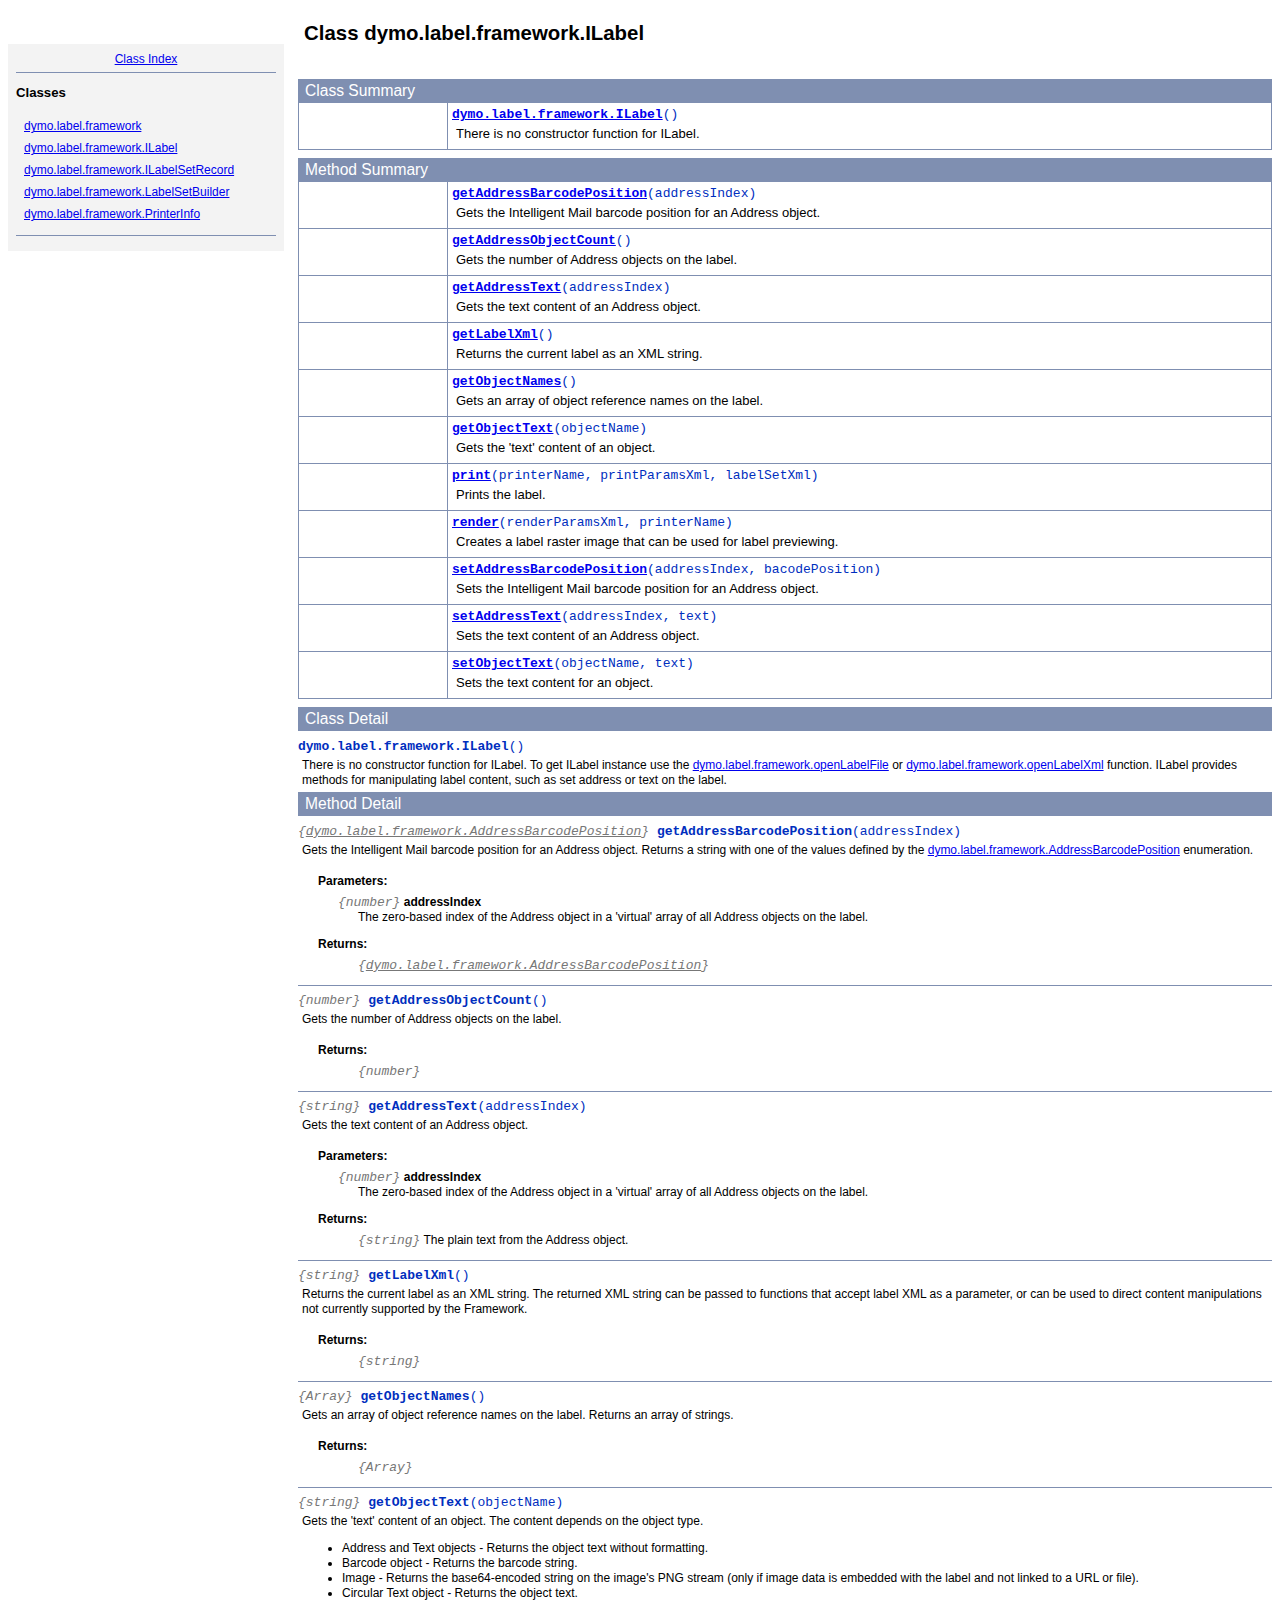
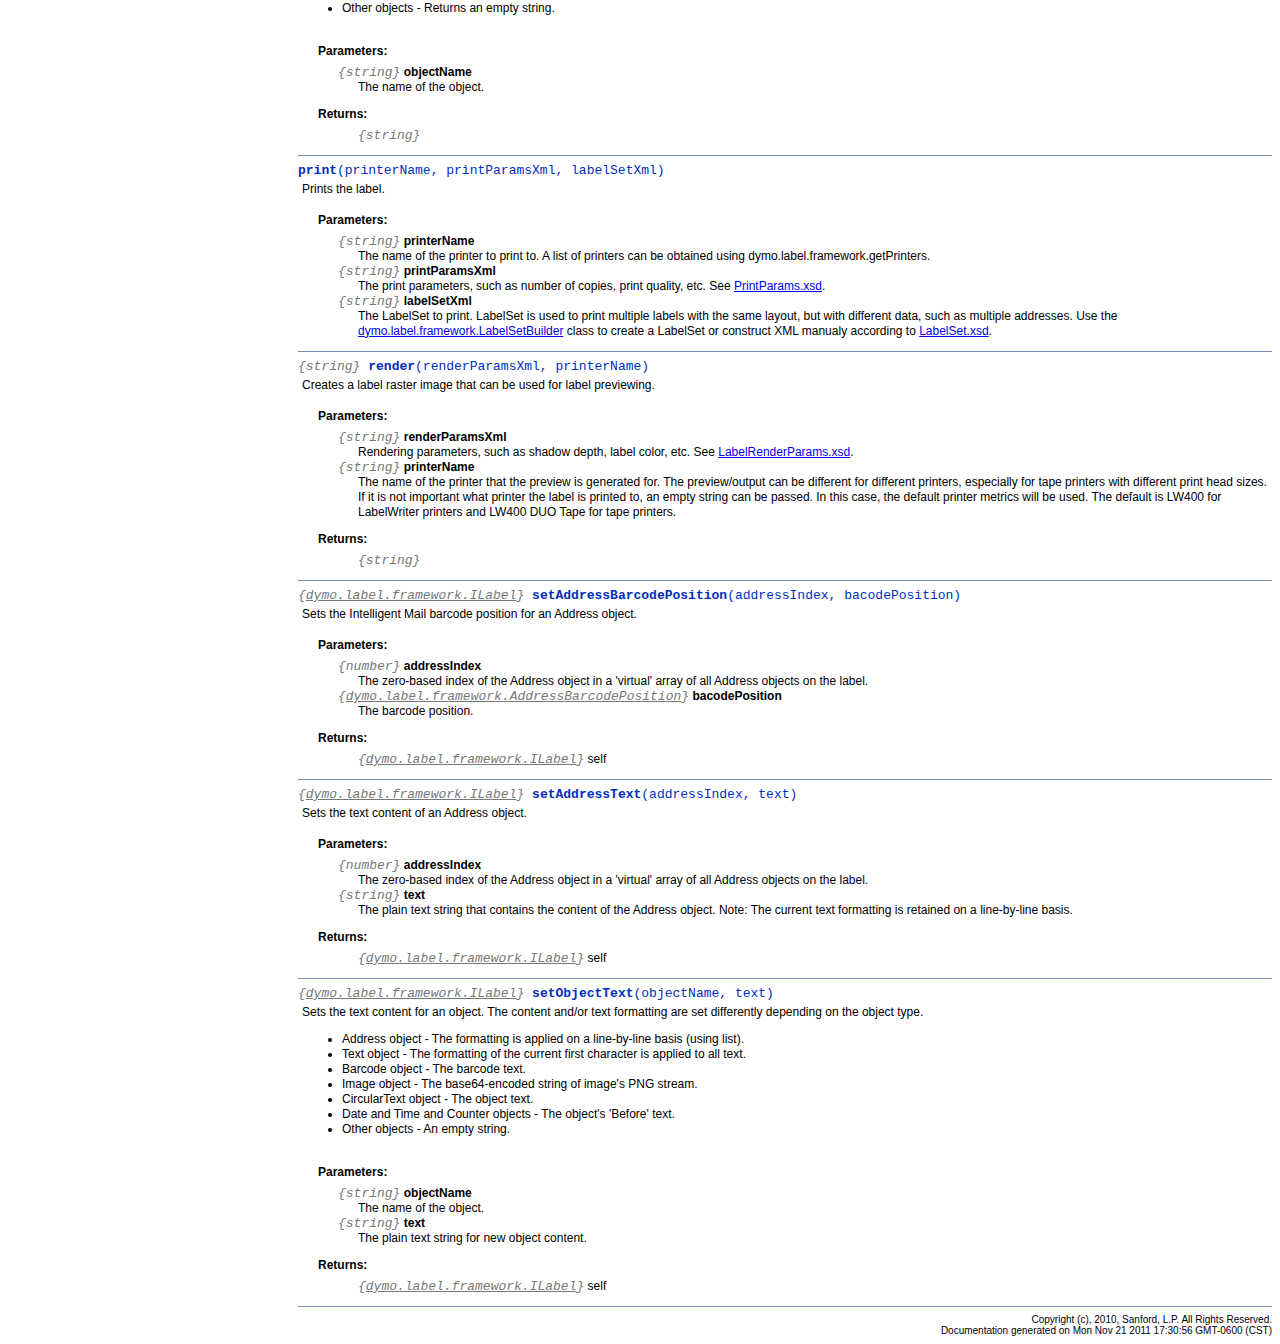
<file: test/symbols/dymo.label.framework.ILabel.html>
<!DOCTYPE html PUBLIC "-//W3C//DTD XHTML 1.0 Transitional//EN"
        "http://www.w3.org/TR/xhtml1/DTD/xhtml1-transitional.dtd">
<html xmlns="http://www.w3.org/1999/xhtml" xml:lang="en" lang="en">
    <head>
        <meta http-equiv="content-type" content="text/html; charset=utf-8" />
        <meta name="generator" content="JsDoc Toolkit" />
        
        <title>JsDoc Reference - dymo.label.framework.ILabel</title>

        <style type="text/css">
            /* default.css */
body
{
    font: 12px "Lucida Grande", Tahoma, Arial, Helvetica, sans-serif;
    /*width: 800px;*/
}

.header
{
    clear: both;
    background-color: #ccc;
    padding: 8px;
}

h1
{
    font-size: 150%;
    font-weight: bold;
    padding: 0;
    margin: 1em 0 0 .3em;
}

hr
{
    border: none 0;
    border-top: 1px solid #7F8FB1;
    height: 1px;
}

pre.code
{
    display: block;
    padding: 8px;
    border: 1px dashed #ccc;
}

#index
{
    margin-top: 24px;
    float: left;
    width: 260px;
    position: absolute;
    left: 8px;
    background-color: #F3F3F3;
    padding: 8px;
}

#content
{
    margin-left: 290px;
    /*width: 600px;*/
}

.classList
{
    list-style-type: none;
    padding: 0;
    margin: 0 0 0 8px;
    font-family: arial, sans-serif;
    font-size: 1em;
    overflow: auto;
}

.classList li
{
    padding: 0;
    margin: 0 0 8px 0;
}

.summaryTable { width: 100%; }

h1.classTitle
{
    font-size:170%;
    line-height:130%;
}

h2 { font-size: 110%; }
caption, div.sectionTitle
{
    background-color: #7F8FB1;
    color: #fff;
    font-size:130%;
    text-align: left;
    padding: 2px 6px 2px 6px;
    border: 1px #7F8FB1 solid;
}

div.sectionTitle { margin-bottom: 8px; }
.summaryTable thead { display: none; }

.summaryTable td
{
    vertical-align: top;
    padding: 4px;
    border-bottom: 1px #7F8FB1 solid;
    border-right: 1px #7F8FB1 solid;
}

/*col#summaryAttributes {}*/
.summaryTable td.attributes
{
    border-left: 1px #7F8FB1 solid;
    width: 140px;
    text-align: right;
}

td.attributes, .fixedFont
{
    line-height: 15px;
    color: #002EBE;
    font-family: "Courier New",Courier,monospace;
    font-size: 13px;
}

.summaryTable td.nameDescription
{
    text-align: left;
    font-size: 13px;
    line-height: 15px;
}

.summaryTable td.nameDescription, .description
{
    line-height: 15px;
    padding: 4px;
    padding-left: 4px;
}

.summaryTable { margin-bottom: 8px; }

ul.inheritsList
{
    list-style: square;
    margin-left: 20px;
    padding-left: 0;
}

.detailList {
    margin-left: 20px; 
    line-height: 15px;
}
.detailList dt { margin-left: 20px; }

.detailList .heading
{
    font-weight: bold;
    padding-bottom: 6px;
    margin-left: 0;
}

.light, td.attributes, .light a:link, .light a:visited
{
    color: #777;
    font-style: italic;
}

.fineprint
{
    text-align: right;
    font-size: 10px;
}
        </style>
    </head>

    <body>
<!-- ============================== header ================================= -->    
        <!-- begin static/header.html -->
        <div id="header">
</div>
        <!-- end static/header.html -->

<!-- ============================== classes index ============================ -->
        <div id="index">
            <!-- begin publish.classesIndex -->
            <div align="center"><a href="../index.html">Class Index</a>
</div>
<hr />
<h2>Classes</h2>
<ul class="classList">
    
    <li></li>
    
    <li><a href="../symbols/dymo.label.framework.html">dymo.label.framework</a></li>
    
    <li><a href="../symbols/dymo.label.framework.ILabel.html">dymo.label.framework.ILabel</a></li>
    
    <li><a href="../symbols/dymo.label.framework.ILabelSetRecord.html">dymo.label.framework.ILabelSetRecord</a></li>
    
    <li><a href="../symbols/dymo.label.framework.LabelSetBuilder.html">dymo.label.framework.LabelSetBuilder</a></li>
    
    <li><a href="../symbols/dymo.label.framework.PrinterInfo.html">dymo.label.framework.PrinterInfo</a></li>
    
</ul>
<hr />
            <!-- end publish.classesIndex -->
        </div>
        
        <div id="content">
<!-- ============================== class title ============================ -->
            <h1 class="classTitle">
                
                Class dymo.label.framework.ILabel
            </h1>

<!-- ============================== class summary ========================== -->            
            <p class="description">
                
                
            
                
                
                
                
            </p>

<!-- ============================== constructor summary ==================== -->            
            
            <table class="summaryTable" cellspacing="0" summary="A summary of the constructor documented in the class dymo.label.framework.ILabel.">
                <caption>Class Summary</caption>
                <thead>
                    <tr>
                        <th scope="col">Constructor Attributes</th>
                        <th scope="col">Constructor Name and Description</th>
                    </tr>
                </thead>
                <tbody>
                    <tr>
                        <td class="attributes">&nbsp;</td>
                        <td class="nameDescription" >
                            <div class="fixedFont">
                                <b><a href="../symbols/dymo.label.framework.ILabel.html#constructor">dymo.label.framework.ILabel</a></b>()
                            </div>
                            <div class="description">There is no constructor function for ILabel.</div>
                        </td>
                    </tr>
                </tbody>
            </table>
            

<!-- ============================== properties summary ===================== -->
            

<!-- ============================== methods summary ======================== -->
            
                
                
                <table class="summaryTable" cellspacing="0" summary="A summary of the methods documented in the class dymo.label.framework.ILabel.">
                    <caption>Method Summary</caption>
                    <thead>
                        <tr>
                            <th scope="col">Method Attributes</th>
                            <th scope="col">Method Name and Description</th>
                        </tr>
                    </thead>
                    <tbody>
                    
                        <tr>
                            <td class="attributes">&nbsp;</td>
                            <td class="nameDescription">
                                <div class="fixedFont"><b><a href="../symbols/dymo.label.framework.ILabel.html#getAddressBarcodePosition">getAddressBarcodePosition</a></b>(addressIndex)
                                </div>
                                <div class="description">Gets the Intelligent Mail barcode position for an Address object.</div>
                            </td>
                        </tr>
                    
                        <tr>
                            <td class="attributes">&nbsp;</td>
                            <td class="nameDescription">
                                <div class="fixedFont"><b><a href="../symbols/dymo.label.framework.ILabel.html#getAddressObjectCount">getAddressObjectCount</a></b>()
                                </div>
                                <div class="description">Gets the number of Address objects on the label.</div>
                            </td>
                        </tr>
                    
                        <tr>
                            <td class="attributes">&nbsp;</td>
                            <td class="nameDescription">
                                <div class="fixedFont"><b><a href="../symbols/dymo.label.framework.ILabel.html#getAddressText">getAddressText</a></b>(addressIndex)
                                </div>
                                <div class="description">Gets the text content of an Address object.</div>
                            </td>
                        </tr>
                    
                        <tr>
                            <td class="attributes">&nbsp;</td>
                            <td class="nameDescription">
                                <div class="fixedFont"><b><a href="../symbols/dymo.label.framework.ILabel.html#getLabelXml">getLabelXml</a></b>()
                                </div>
                                <div class="description">Returns the current label as an XML string.</div>
                            </td>
                        </tr>
                    
                        <tr>
                            <td class="attributes">&nbsp;</td>
                            <td class="nameDescription">
                                <div class="fixedFont"><b><a href="../symbols/dymo.label.framework.ILabel.html#getObjectNames">getObjectNames</a></b>()
                                </div>
                                <div class="description">Gets an array of object reference names on the label.</div>
                            </td>
                        </tr>
                    
                        <tr>
                            <td class="attributes">&nbsp;</td>
                            <td class="nameDescription">
                                <div class="fixedFont"><b><a href="../symbols/dymo.label.framework.ILabel.html#getObjectText">getObjectText</a></b>(objectName)
                                </div>
                                <div class="description">Gets the 'text' content of an object.</div>
                            </td>
                        </tr>
                    
                        <tr>
                            <td class="attributes">&nbsp;</td>
                            <td class="nameDescription">
                                <div class="fixedFont"><b><a href="../symbols/dymo.label.framework.ILabel.html#print">print</a></b>(printerName, printParamsXml, labelSetXml)
                                </div>
                                <div class="description">Prints the label.</div>
                            </td>
                        </tr>
                    
                        <tr>
                            <td class="attributes">&nbsp;</td>
                            <td class="nameDescription">
                                <div class="fixedFont"><b><a href="../symbols/dymo.label.framework.ILabel.html#render">render</a></b>(renderParamsXml, printerName)
                                </div>
                                <div class="description">Creates a label raster image that can be used for label previewing.</div>
                            </td>
                        </tr>
                    
                        <tr>
                            <td class="attributes">&nbsp;</td>
                            <td class="nameDescription">
                                <div class="fixedFont"><b><a href="../symbols/dymo.label.framework.ILabel.html#setAddressBarcodePosition">setAddressBarcodePosition</a></b>(addressIndex, bacodePosition)
                                </div>
                                <div class="description">Sets the Intelligent Mail barcode position for an Address object.</div>
                            </td>
                        </tr>
                    
                        <tr>
                            <td class="attributes">&nbsp;</td>
                            <td class="nameDescription">
                                <div class="fixedFont"><b><a href="../symbols/dymo.label.framework.ILabel.html#setAddressText">setAddressText</a></b>(addressIndex, text)
                                </div>
                                <div class="description">Sets the text content of an Address object.</div>
                            </td>
                        </tr>
                    
                        <tr>
                            <td class="attributes">&nbsp;</td>
                            <td class="nameDescription">
                                <div class="fixedFont"><b><a href="../symbols/dymo.label.framework.ILabel.html#setObjectText">setObjectText</a></b>(objectName, text)
                                </div>
                                <div class="description">Sets the text content for an object.</div>
                            </td>
                        </tr>
                    
                    </tbody>
                </table>
                
                
                
            
<!-- ============================== events summary ======================== -->
            

<!-- ============================== constructor details ==================== -->        
            
            <div class="details"><a name="constructor"> </a>
                <div class="sectionTitle">
                    Class Detail
                </div>
                
                <div class="fixedFont">
                        <b>dymo.label.framework.ILabel</b>()
                </div>
                
                <div class="description">
                    There is no constructor function for ILabel. To get ILabel instance use the <a href="../symbols/dymo.label.framework.html#.openLabelFile">dymo.label.framework.openLabelFile</a> or <a href="../symbols/dymo.label.framework.html#.openLabelXml">dymo.label.framework.openLabelXml</a> function. ILabel provides methods for manipulating label content,
    such as set address or text on the label.
                    
                </div>
                
                
                
                
                    
                    
                    
                    
                    
                    
                    

            </div>
            

<!-- ============================== field details ========================== -->        
            

<!-- ============================== method details ========================= -->        
            
                <div class="sectionTitle">
                    Method Detail
                </div>
                
                    <a name="getAddressBarcodePosition"> </a>
                    <div class="fixedFont">
                    
                    <span class="light">{<a href="../symbols/dymo.label.framework.html#.AddressBarcodePosition">dymo.label.framework.AddressBarcodePosition</a>}</span>
                    <b>getAddressBarcodePosition</b>(addressIndex)
                    
                    </div>
                    <div class="description">
                        Gets the Intelligent Mail barcode position for an Address object.
    Returns a string with one of the values defined by the <a href="../symbols/dymo.label.framework.html#.AddressBarcodePosition">dymo.label.framework.AddressBarcodePosition</a> enumeration.
                        
                        
                    </div>
                    
                    
                    
                        
                            <dl class="detailList">
                            <dt class="heading">Parameters:</dt>
                            
                                <dt>
                                    <span class="light fixedFont">{number}</span> <b>addressIndex</b>
                                    
                                </dt>
                                <dd>The zero-based index of the Address object in a 'virtual' array of all Address objects on the label.</dd>
                            
                            </dl>
                        
                        
                        
                        
                        
                            <dl class="detailList">
                            <dt class="heading">Returns:</dt>
                            
                                <dd><span class="light fixedFont">{<a href="../symbols/dymo.label.framework.html#.AddressBarcodePosition">dymo.label.framework.AddressBarcodePosition</a>}</span> </dd>
                            
                            </dl>
                        
                        
                        

                    <hr />
                
                    <a name="getAddressObjectCount"> </a>
                    <div class="fixedFont">
                    
                    <span class="light">{number}</span>
                    <b>getAddressObjectCount</b>()
                    
                    </div>
                    <div class="description">
                        Gets the number of Address objects on the label.
                        
                        
                    </div>
                    
                    
                    
                        
                        
                        
                        
                        
                            <dl class="detailList">
                            <dt class="heading">Returns:</dt>
                            
                                <dd><span class="light fixedFont">{number}</span> </dd>
                            
                            </dl>
                        
                        
                        

                    <hr />
                
                    <a name="getAddressText"> </a>
                    <div class="fixedFont">
                    
                    <span class="light">{string}</span>
                    <b>getAddressText</b>(addressIndex)
                    
                    </div>
                    <div class="description">
                        Gets the text content of an Address object.
                        
                        
                    </div>
                    
                    
                    
                        
                            <dl class="detailList">
                            <dt class="heading">Parameters:</dt>
                            
                                <dt>
                                    <span class="light fixedFont">{number}</span> <b>addressIndex</b>
                                    
                                </dt>
                                <dd>The zero-based index of the Address object in a 'virtual' array of all Address objects on the label.</dd>
                            
                            </dl>
                        
                        
                        
                        
                        
                            <dl class="detailList">
                            <dt class="heading">Returns:</dt>
                            
                                <dd><span class="light fixedFont">{string}</span> The plain text from the Address object.</dd>
                            
                            </dl>
                        
                        
                        

                    <hr />
                
                    <a name="getLabelXml"> </a>
                    <div class="fixedFont">
                    
                    <span class="light">{string}</span>
                    <b>getLabelXml</b>()
                    
                    </div>
                    <div class="description">
                        Returns the current label as an XML string.
    The returned XML string can be passed to functions that accept label XML as a parameter,
    or can be used to direct content manipulations not currently supported by the Framework.
                        
                        
                    </div>
                    
                    
                    
                        
                        
                        
                        
                        
                            <dl class="detailList">
                            <dt class="heading">Returns:</dt>
                            
                                <dd><span class="light fixedFont">{string}</span> </dd>
                            
                            </dl>
                        
                        
                        

                    <hr />
                
                    <a name="getObjectNames"> </a>
                    <div class="fixedFont">
                    
                    <span class="light">{Array}</span>
                    <b>getObjectNames</b>()
                    
                    </div>
                    <div class="description">
                        Gets an array of object reference names on the label. 
    Returns an array of strings.
                        
                        
                    </div>
                    
                    
                    
                        
                        
                        
                        
                        
                            <dl class="detailList">
                            <dt class="heading">Returns:</dt>
                            
                                <dd><span class="light fixedFont">{Array}</span> </dd>
                            
                            </dl>
                        
                        
                        

                    <hr />
                
                    <a name="getObjectText"> </a>
                    <div class="fixedFont">
                    
                    <span class="light">{string}</span>
                    <b>getObjectText</b>(objectName)
                    
                    </div>
                    <div class="description">
                        Gets the 'text' content of an object.
    The content depends on the object type.<br>
    <ul>
        <li> Address and Text objects - Returns the object text without formatting.</li>
        <li> Barcode object - Returns the barcode string.</li>
        <li> Image - Returns the base64-encoded string on the image's PNG stream (only if image data is embedded with the label and not linked to a URL or file).</li>
        <li> Circular Text object - Returns the object text.</li>
        <li> Other objects - Returns an empty string.</li>
    </ul>
                        
                        
                    </div>
                    
                    
                    
                        
                            <dl class="detailList">
                            <dt class="heading">Parameters:</dt>
                            
                                <dt>
                                    <span class="light fixedFont">{string}</span> <b>objectName</b>
                                    
                                </dt>
                                <dd>The name of the object.</dd>
                            
                            </dl>
                        
                        
                        
                        
                        
                            <dl class="detailList">
                            <dt class="heading">Returns:</dt>
                            
                                <dd><span class="light fixedFont">{string}</span> </dd>
                            
                            </dl>
                        
                        
                        

                    <hr />
                
                    <a name="print"> </a>
                    <div class="fixedFont">
                    
                    
                    <b>print</b>(printerName, printParamsXml, labelSetXml)
                    
                    </div>
                    <div class="description">
                        Prints the label.
                        
                        
                    </div>
                    
                    
                    
                        
                            <dl class="detailList">
                            <dt class="heading">Parameters:</dt>
                            
                                <dt>
                                    <span class="light fixedFont">{string}</span> <b>printerName</b>
                                    
                                </dt>
                                <dd>The name of the printer to print to. A list of printers can be obtained using dymo.label.framework.getPrinters.</dd>
                            
                                <dt>
                                    <span class="light fixedFont">{string}</span> <b>printParamsXml</b>
                                    
                                </dt>
                                <dd>The print parameters, such as number of copies, print quality, etc. See <a href='http://labelwriter.com/software/dls/sdk/PrintParams.xsd'>PrintParams.xsd</a>.</dd>
                            
                                <dt>
                                    <span class="light fixedFont">{string}</span> <b>labelSetXml</b>
                                    
                                </dt>
                                <dd>The LabelSet to print. LabelSet is used to print multiple labels with the same layout,  but with different data, such as multiple addresses.
              Use the <a href="../symbols/dymo.label.framework.LabelSetBuilder.html">dymo.label.framework.LabelSetBuilder</a> class to create a LabelSet or construct XML manualy according to <a href='http://labelwriter.com/software/dls/sdk/LabelSet.xsd'>LabelSet.xsd</a>.</dd>
                            
                            </dl>
                        
                        
                        
                        
                        
                        
                        

                    <hr />
                
                    <a name="render"> </a>
                    <div class="fixedFont">
                    
                    <span class="light">{string}</span>
                    <b>render</b>(renderParamsXml, printerName)
                    
                    </div>
                    <div class="description">
                        Creates a label raster image that can be used for label previewing.
                        
                        
                    </div>
                    
                    
                    
                        
                            <dl class="detailList">
                            <dt class="heading">Parameters:</dt>
                            
                                <dt>
                                    <span class="light fixedFont">{string}</span> <b>renderParamsXml</b>
                                    
                                </dt>
                                <dd>Rendering parameters, such as shadow depth, label color, etc. See <a href='http://labelwriter.com/software/dls/sdk/LabelRenderParams.xsd'>LabelRenderParams.xsd</a>.</dd>
                            
                                <dt>
                                    <span class="light fixedFont">{string}</span> <b>printerName</b>
                                    
                                </dt>
                                <dd>The name of the printer that the preview is generated for. The preview/output can be different for different printers,
                 especially for tape printers with different print head sizes.<br>
                 If it is not important what printer the label is printed to, an empty string can be passed.
                 In this case, the default printer metrics will be used. The default is LW400 for LabelWriter printers and LW400 DUO Tape for tape printers.</dd>
                            
                            </dl>
                        
                        
                        
                        
                        
                            <dl class="detailList">
                            <dt class="heading">Returns:</dt>
                            
                                <dd><span class="light fixedFont">{string}</span> </dd>
                            
                            </dl>
                        
                        
                        

                    <hr />
                
                    <a name="setAddressBarcodePosition"> </a>
                    <div class="fixedFont">
                    
                    <span class="light">{<a href="../symbols/dymo.label.framework.ILabel.html">dymo.label.framework.ILabel</a>}</span>
                    <b>setAddressBarcodePosition</b>(addressIndex, bacodePosition)
                    
                    </div>
                    <div class="description">
                        Sets the Intelligent Mail barcode position for an Address object.
                        
                        
                    </div>
                    
                    
                    
                        
                            <dl class="detailList">
                            <dt class="heading">Parameters:</dt>
                            
                                <dt>
                                    <span class="light fixedFont">{number}</span> <b>addressIndex</b>
                                    
                                </dt>
                                <dd>The zero-based index of the Address object in a 'virtual' array of all Address objects on the label.</dd>
                            
                                <dt>
                                    <span class="light fixedFont">{<a href="../symbols/dymo.label.framework.html#.AddressBarcodePosition">dymo.label.framework.AddressBarcodePosition</a>}</span> <b>bacodePosition</b>
                                    
                                </dt>
                                <dd>The barcode position.</dd>
                            
                            </dl>
                        
                        
                        
                        
                        
                            <dl class="detailList">
                            <dt class="heading">Returns:</dt>
                            
                                <dd><span class="light fixedFont">{<a href="../symbols/dymo.label.framework.ILabel.html">dymo.label.framework.ILabel</a>}</span> self</dd>
                            
                            </dl>
                        
                        
                        

                    <hr />
                
                    <a name="setAddressText"> </a>
                    <div class="fixedFont">
                    
                    <span class="light">{<a href="../symbols/dymo.label.framework.ILabel.html">dymo.label.framework.ILabel</a>}</span>
                    <b>setAddressText</b>(addressIndex, text)
                    
                    </div>
                    <div class="description">
                        Sets the text content of an Address object.
                        
                        
                    </div>
                    
                    
                    
                        
                            <dl class="detailList">
                            <dt class="heading">Parameters:</dt>
                            
                                <dt>
                                    <span class="light fixedFont">{number}</span> <b>addressIndex</b>
                                    
                                </dt>
                                <dd>The zero-based index of the Address object in a 'virtual' array of all Address objects on the label.</dd>
                            
                                <dt>
                                    <span class="light fixedFont">{string}</span> <b>text</b>
                                    
                                </dt>
                                <dd>The plain text string that contains the content of the Address object. Note: The current text formatting is retained on a line-by-line basis.</dd>
                            
                            </dl>
                        
                        
                        
                        
                        
                            <dl class="detailList">
                            <dt class="heading">Returns:</dt>
                            
                                <dd><span class="light fixedFont">{<a href="../symbols/dymo.label.framework.ILabel.html">dymo.label.framework.ILabel</a>}</span> self</dd>
                            
                            </dl>
                        
                        
                        

                    <hr />
                
                    <a name="setObjectText"> </a>
                    <div class="fixedFont">
                    
                    <span class="light">{<a href="../symbols/dymo.label.framework.ILabel.html">dymo.label.framework.ILabel</a>}</span>
                    <b>setObjectText</b>(objectName, text)
                    
                    </div>
                    <div class="description">
                        Sets the text content for an object. 
    The content and/or text formatting are set differently depending on the object type.<br>
    <ul>
        <li> Address object - The formatting is applied on a line-by-line basis (using <LineFonts> list).</li>
        <li> Text object - The formatting of the current first character is applied to all text.</li>
        <li> Barcode object - The barcode text.</li>
        <li> Image object -  The base64-encoded string of image's PNG stream.</li>
        <li> CircularText object - The object text.</li>
        <li> Date and Time and Counter objects - The object's 'Before' text.</li>
        <li> Other objects -  An empty string.</li>
    </ul>
                        
                        
                    </div>
                    
                    
                    
                        
                            <dl class="detailList">
                            <dt class="heading">Parameters:</dt>
                            
                                <dt>
                                    <span class="light fixedFont">{string}</span> <b>objectName</b>
                                    
                                </dt>
                                <dd>The name of the object.</dd>
                            
                                <dt>
                                    <span class="light fixedFont">{string}</span> <b>text</b>
                                    
                                </dt>
                                <dd>The plain text string for new object content.</dd>
                            
                            </dl>
                        
                        
                        
                        
                        
                            <dl class="detailList">
                            <dt class="heading">Returns:</dt>
                            
                                <dd><span class="light fixedFont">{<a href="../symbols/dymo.label.framework.ILabel.html">dymo.label.framework.ILabel</a>}</span> self</dd>
                            
                            </dl>
                        
                        
                        

                    
                
            
            
<!-- ============================== event details ========================= -->     
            
            
            <hr />
        </div>

        
<!-- ============================== footer ================================= -->
        <div class="fineprint" style="clear:both">
            Copyright (c), 2010, Sanford, L.P. All Rights Reserved.<br />
            Documentation generated on Mon Nov 21 2011 17:30:56 GMT-0600 (CST)
        </div>
    </body>
</html>
</file>
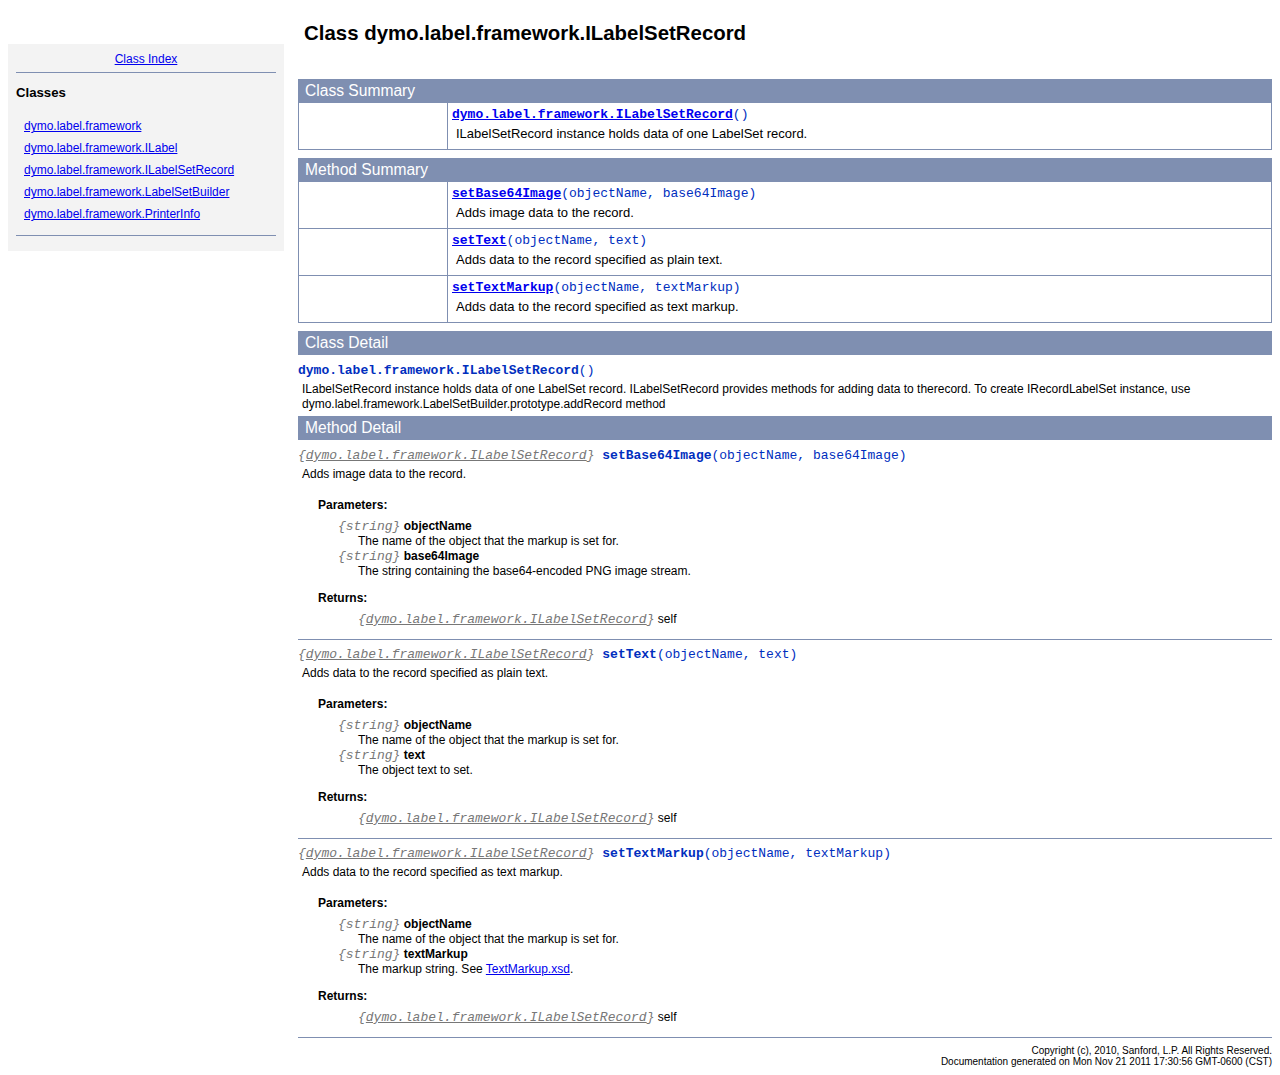
<file: test/symbols/dymo.label.framework.ILabelSetRecord.html>
<!DOCTYPE html PUBLIC "-//W3C//DTD XHTML 1.0 Transitional//EN"
        "http://www.w3.org/TR/xhtml1/DTD/xhtml1-transitional.dtd">
<html xmlns="http://www.w3.org/1999/xhtml" xml:lang="en" lang="en">
    <head>
        <meta http-equiv="content-type" content="text/html; charset=utf-8" />
        <meta name="generator" content="JsDoc Toolkit" />
        
        <title>JsDoc Reference - dymo.label.framework.ILabelSetRecord</title>

        <style type="text/css">
            /* default.css */
body
{
    font: 12px "Lucida Grande", Tahoma, Arial, Helvetica, sans-serif;
    /*width: 800px;*/
}

.header
{
    clear: both;
    background-color: #ccc;
    padding: 8px;
}

h1
{
    font-size: 150%;
    font-weight: bold;
    padding: 0;
    margin: 1em 0 0 .3em;
}

hr
{
    border: none 0;
    border-top: 1px solid #7F8FB1;
    height: 1px;
}

pre.code
{
    display: block;
    padding: 8px;
    border: 1px dashed #ccc;
}

#index
{
    margin-top: 24px;
    float: left;
    width: 260px;
    position: absolute;
    left: 8px;
    background-color: #F3F3F3;
    padding: 8px;
}

#content
{
    margin-left: 290px;
    /*width: 600px;*/
}

.classList
{
    list-style-type: none;
    padding: 0;
    margin: 0 0 0 8px;
    font-family: arial, sans-serif;
    font-size: 1em;
    overflow: auto;
}

.classList li
{
    padding: 0;
    margin: 0 0 8px 0;
}

.summaryTable { width: 100%; }

h1.classTitle
{
    font-size:170%;
    line-height:130%;
}

h2 { font-size: 110%; }
caption, div.sectionTitle
{
    background-color: #7F8FB1;
    color: #fff;
    font-size:130%;
    text-align: left;
    padding: 2px 6px 2px 6px;
    border: 1px #7F8FB1 solid;
}

div.sectionTitle { margin-bottom: 8px; }
.summaryTable thead { display: none; }

.summaryTable td
{
    vertical-align: top;
    padding: 4px;
    border-bottom: 1px #7F8FB1 solid;
    border-right: 1px #7F8FB1 solid;
}

/*col#summaryAttributes {}*/
.summaryTable td.attributes
{
    border-left: 1px #7F8FB1 solid;
    width: 140px;
    text-align: right;
}

td.attributes, .fixedFont
{
    line-height: 15px;
    color: #002EBE;
    font-family: "Courier New",Courier,monospace;
    font-size: 13px;
}

.summaryTable td.nameDescription
{
    text-align: left;
    font-size: 13px;
    line-height: 15px;
}

.summaryTable td.nameDescription, .description
{
    line-height: 15px;
    padding: 4px;
    padding-left: 4px;
}

.summaryTable { margin-bottom: 8px; }

ul.inheritsList
{
    list-style: square;
    margin-left: 20px;
    padding-left: 0;
}

.detailList {
    margin-left: 20px; 
    line-height: 15px;
}
.detailList dt { margin-left: 20px; }

.detailList .heading
{
    font-weight: bold;
    padding-bottom: 6px;
    margin-left: 0;
}

.light, td.attributes, .light a:link, .light a:visited
{
    color: #777;
    font-style: italic;
}

.fineprint
{
    text-align: right;
    font-size: 10px;
}
        </style>
    </head>

    <body>
<!-- ============================== header ================================= -->    
        <!-- begin static/header.html -->
        <div id="header">
</div>
        <!-- end static/header.html -->

<!-- ============================== classes index ============================ -->
        <div id="index">
            <!-- begin publish.classesIndex -->
            <div align="center"><a href="../index.html">Class Index</a>
</div>
<hr />
<h2>Classes</h2>
<ul class="classList">
    
    <li></li>
    
    <li><a href="../symbols/dymo.label.framework.html">dymo.label.framework</a></li>
    
    <li><a href="../symbols/dymo.label.framework.ILabel.html">dymo.label.framework.ILabel</a></li>
    
    <li><a href="../symbols/dymo.label.framework.ILabelSetRecord.html">dymo.label.framework.ILabelSetRecord</a></li>
    
    <li><a href="../symbols/dymo.label.framework.LabelSetBuilder.html">dymo.label.framework.LabelSetBuilder</a></li>
    
    <li><a href="../symbols/dymo.label.framework.PrinterInfo.html">dymo.label.framework.PrinterInfo</a></li>
    
</ul>
<hr />
            <!-- end publish.classesIndex -->
        </div>
        
        <div id="content">
<!-- ============================== class title ============================ -->
            <h1 class="classTitle">
                
                Class dymo.label.framework.ILabelSetRecord
            </h1>

<!-- ============================== class summary ========================== -->            
            <p class="description">
                
                
            
                
                
                
                
            </p>

<!-- ============================== constructor summary ==================== -->            
            
            <table class="summaryTable" cellspacing="0" summary="A summary of the constructor documented in the class dymo.label.framework.ILabelSetRecord.">
                <caption>Class Summary</caption>
                <thead>
                    <tr>
                        <th scope="col">Constructor Attributes</th>
                        <th scope="col">Constructor Name and Description</th>
                    </tr>
                </thead>
                <tbody>
                    <tr>
                        <td class="attributes">&nbsp;</td>
                        <td class="nameDescription" >
                            <div class="fixedFont">
                                <b><a href="../symbols/dymo.label.framework.ILabelSetRecord.html#constructor">dymo.label.framework.ILabelSetRecord</a></b>()
                            </div>
                            <div class="description">ILabelSetRecord instance holds data of one LabelSet record.</div>
                        </td>
                    </tr>
                </tbody>
            </table>
            

<!-- ============================== properties summary ===================== -->
            

<!-- ============================== methods summary ======================== -->
            
                
                
                <table class="summaryTable" cellspacing="0" summary="A summary of the methods documented in the class dymo.label.framework.ILabelSetRecord.">
                    <caption>Method Summary</caption>
                    <thead>
                        <tr>
                            <th scope="col">Method Attributes</th>
                            <th scope="col">Method Name and Description</th>
                        </tr>
                    </thead>
                    <tbody>
                    
                        <tr>
                            <td class="attributes">&nbsp;</td>
                            <td class="nameDescription">
                                <div class="fixedFont"><b><a href="../symbols/dymo.label.framework.ILabelSetRecord.html#setBase64Image">setBase64Image</a></b>(objectName, base64Image)
                                </div>
                                <div class="description">Adds image data to the record.</div>
                            </td>
                        </tr>
                    
                        <tr>
                            <td class="attributes">&nbsp;</td>
                            <td class="nameDescription">
                                <div class="fixedFont"><b><a href="../symbols/dymo.label.framework.ILabelSetRecord.html#setText">setText</a></b>(objectName, text)
                                </div>
                                <div class="description">Adds data to the record specified as plain text.</div>
                            </td>
                        </tr>
                    
                        <tr>
                            <td class="attributes">&nbsp;</td>
                            <td class="nameDescription">
                                <div class="fixedFont"><b><a href="../symbols/dymo.label.framework.ILabelSetRecord.html#setTextMarkup">setTextMarkup</a></b>(objectName, textMarkup)
                                </div>
                                <div class="description">Adds data to the record specified as text markup.</div>
                            </td>
                        </tr>
                    
                    </tbody>
                </table>
                
                
                
            
<!-- ============================== events summary ======================== -->
            

<!-- ============================== constructor details ==================== -->        
            
            <div class="details"><a name="constructor"> </a>
                <div class="sectionTitle">
                    Class Detail
                </div>
                
                <div class="fixedFont">
                        <b>dymo.label.framework.ILabelSetRecord</b>()
                </div>
                
                <div class="description">
                    ILabelSetRecord instance holds data of one LabelSet record.  ILabelSetRecord provides methods for adding data to therecord.
    To create IRecordLabelSet instance, use dymo.label.framework.LabelSetBuilder.prototype.addRecord method
                    
                </div>
                
                
                
                
                    
                    
                    
                    
                    
                    
                    

            </div>
            

<!-- ============================== field details ========================== -->        
            

<!-- ============================== method details ========================= -->        
            
                <div class="sectionTitle">
                    Method Detail
                </div>
                
                    <a name="setBase64Image"> </a>
                    <div class="fixedFont">
                    
                    <span class="light">{<a href="../symbols/dymo.label.framework.ILabelSetRecord.html">dymo.label.framework.ILabelSetRecord</a>}</span>
                    <b>setBase64Image</b>(objectName, base64Image)
                    
                    </div>
                    <div class="description">
                        Adds image data to the record.
                        
                        
                    </div>
                    
                    
                    
                        
                            <dl class="detailList">
                            <dt class="heading">Parameters:</dt>
                            
                                <dt>
                                    <span class="light fixedFont">{string}</span> <b>objectName</b>
                                    
                                </dt>
                                <dd>The name of the object that the markup is set for.</dd>
                            
                                <dt>
                                    <span class="light fixedFont">{string}</span> <b>base64Image</b>
                                    
                                </dt>
                                <dd>The string containing the base64-encoded PNG image stream.</dd>
                            
                            </dl>
                        
                        
                        
                        
                        
                            <dl class="detailList">
                            <dt class="heading">Returns:</dt>
                            
                                <dd><span class="light fixedFont">{<a href="../symbols/dymo.label.framework.ILabelSetRecord.html">dymo.label.framework.ILabelSetRecord</a>}</span> self</dd>
                            
                            </dl>
                        
                        
                        

                    <hr />
                
                    <a name="setText"> </a>
                    <div class="fixedFont">
                    
                    <span class="light">{<a href="../symbols/dymo.label.framework.ILabelSetRecord.html">dymo.label.framework.ILabelSetRecord</a>}</span>
                    <b>setText</b>(objectName, text)
                    
                    </div>
                    <div class="description">
                        Adds data to the record specified as plain text.
                        
                        
                    </div>
                    
                    
                    
                        
                            <dl class="detailList">
                            <dt class="heading">Parameters:</dt>
                            
                                <dt>
                                    <span class="light fixedFont">{string}</span> <b>objectName</b>
                                    
                                </dt>
                                <dd>The name of the object that the markup is set for.</dd>
                            
                                <dt>
                                    <span class="light fixedFont">{string}</span> <b>text</b>
                                    
                                </dt>
                                <dd>The object text to set.</dd>
                            
                            </dl>
                        
                        
                        
                        
                        
                            <dl class="detailList">
                            <dt class="heading">Returns:</dt>
                            
                                <dd><span class="light fixedFont">{<a href="../symbols/dymo.label.framework.ILabelSetRecord.html">dymo.label.framework.ILabelSetRecord</a>}</span> self</dd>
                            
                            </dl>
                        
                        
                        

                    <hr />
                
                    <a name="setTextMarkup"> </a>
                    <div class="fixedFont">
                    
                    <span class="light">{<a href="../symbols/dymo.label.framework.ILabelSetRecord.html">dymo.label.framework.ILabelSetRecord</a>}</span>
                    <b>setTextMarkup</b>(objectName, textMarkup)
                    
                    </div>
                    <div class="description">
                        Adds data to the record specified as text markup.
                        
                        
                    </div>
                    
                    
                    
                        
                            <dl class="detailList">
                            <dt class="heading">Parameters:</dt>
                            
                                <dt>
                                    <span class="light fixedFont">{string}</span> <b>objectName</b>
                                    
                                </dt>
                                <dd>The name of the object that the markup is set for.</dd>
                            
                                <dt>
                                    <span class="light fixedFont">{string}</span> <b>textMarkup</b>
                                    
                                </dt>
                                <dd>The markup string. See <a href='http://labelwriter.com/software/dls/sdk/TextMarkup.xsd'>TextMarkup.xsd</a>.</dd>
                            
                            </dl>
                        
                        
                        
                        
                        
                            <dl class="detailList">
                            <dt class="heading">Returns:</dt>
                            
                                <dd><span class="light fixedFont">{<a href="../symbols/dymo.label.framework.ILabelSetRecord.html">dymo.label.framework.ILabelSetRecord</a>}</span> self</dd>
                            
                            </dl>
                        
                        
                        

                    
                
            
            
<!-- ============================== event details ========================= -->     
            
            
            <hr />
        </div>

        
<!-- ============================== footer ================================= -->
        <div class="fineprint" style="clear:both">
            Copyright (c), 2010, Sanford, L.P. All Rights Reserved.<br />
            Documentation generated on Mon Nov 21 2011 17:30:56 GMT-0600 (CST)
        </div>
    </body>
</html>
</file>
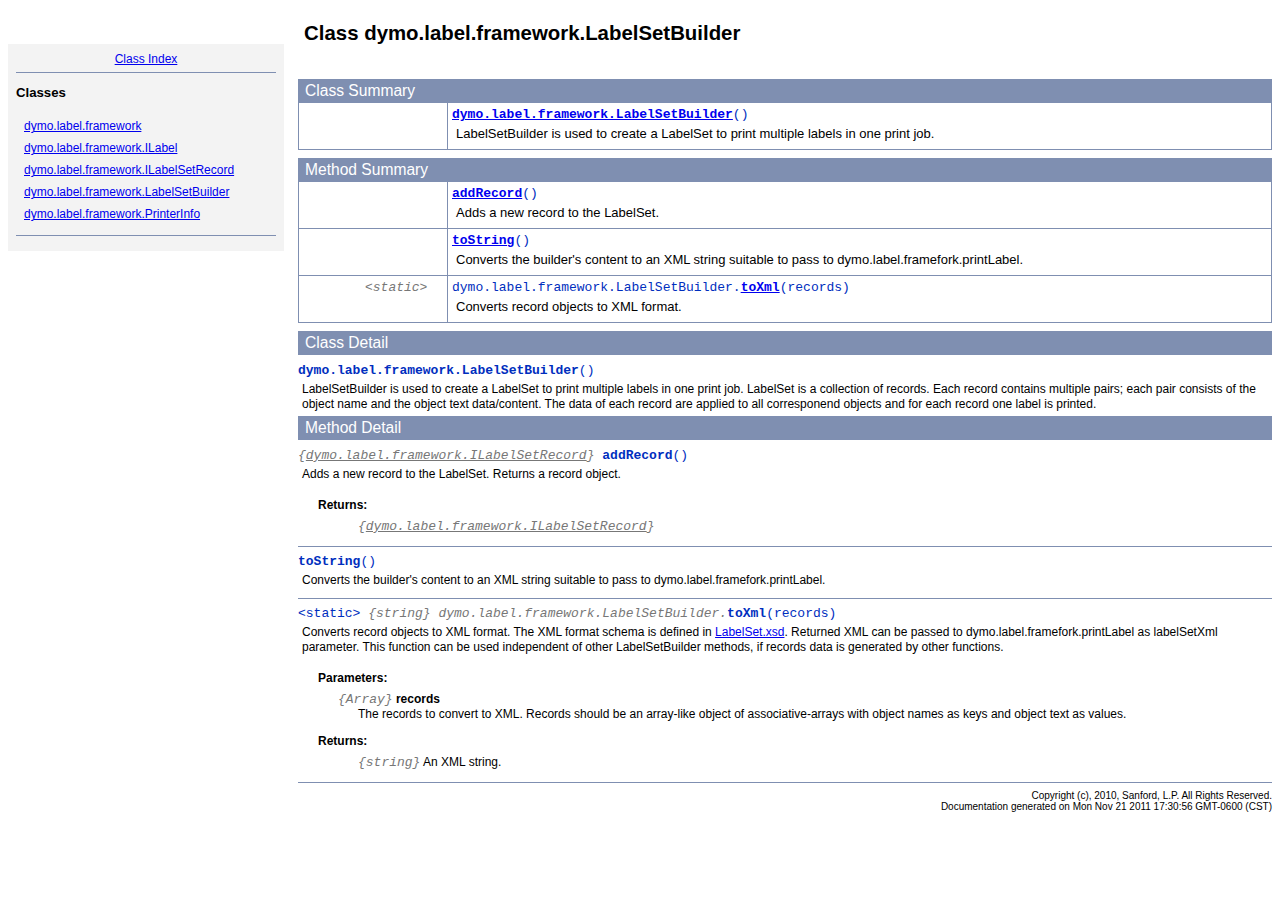
<file: test/symbols/dymo.label.framework.LabelSetBuilder.html>
<!DOCTYPE html PUBLIC "-//W3C//DTD XHTML 1.0 Transitional//EN"
        "http://www.w3.org/TR/xhtml1/DTD/xhtml1-transitional.dtd">
<html xmlns="http://www.w3.org/1999/xhtml" xml:lang="en" lang="en">
    <head>
        <meta http-equiv="content-type" content="text/html; charset=utf-8" />
        <meta name="generator" content="JsDoc Toolkit" />
        
        <title>JsDoc Reference - dymo.label.framework.LabelSetBuilder</title>

        <style type="text/css">
            /* default.css */
body
{
    font: 12px "Lucida Grande", Tahoma, Arial, Helvetica, sans-serif;
    /*width: 800px;*/
}

.header
{
    clear: both;
    background-color: #ccc;
    padding: 8px;
}

h1
{
    font-size: 150%;
    font-weight: bold;
    padding: 0;
    margin: 1em 0 0 .3em;
}

hr
{
    border: none 0;
    border-top: 1px solid #7F8FB1;
    height: 1px;
}

pre.code
{
    display: block;
    padding: 8px;
    border: 1px dashed #ccc;
}

#index
{
    margin-top: 24px;
    float: left;
    width: 260px;
    position: absolute;
    left: 8px;
    background-color: #F3F3F3;
    padding: 8px;
}

#content
{
    margin-left: 290px;
    /*width: 600px;*/
}

.classList
{
    list-style-type: none;
    padding: 0;
    margin: 0 0 0 8px;
    font-family: arial, sans-serif;
    font-size: 1em;
    overflow: auto;
}

.classList li
{
    padding: 0;
    margin: 0 0 8px 0;
}

.summaryTable { width: 100%; }

h1.classTitle
{
    font-size:170%;
    line-height:130%;
}

h2 { font-size: 110%; }
caption, div.sectionTitle
{
    background-color: #7F8FB1;
    color: #fff;
    font-size:130%;
    text-align: left;
    padding: 2px 6px 2px 6px;
    border: 1px #7F8FB1 solid;
}

div.sectionTitle { margin-bottom: 8px; }
.summaryTable thead { display: none; }

.summaryTable td
{
    vertical-align: top;
    padding: 4px;
    border-bottom: 1px #7F8FB1 solid;
    border-right: 1px #7F8FB1 solid;
}

/*col#summaryAttributes {}*/
.summaryTable td.attributes
{
    border-left: 1px #7F8FB1 solid;
    width: 140px;
    text-align: right;
}

td.attributes, .fixedFont
{
    line-height: 15px;
    color: #002EBE;
    font-family: "Courier New",Courier,monospace;
    font-size: 13px;
}

.summaryTable td.nameDescription
{
    text-align: left;
    font-size: 13px;
    line-height: 15px;
}

.summaryTable td.nameDescription, .description
{
    line-height: 15px;
    padding: 4px;
    padding-left: 4px;
}

.summaryTable { margin-bottom: 8px; }

ul.inheritsList
{
    list-style: square;
    margin-left: 20px;
    padding-left: 0;
}

.detailList {
    margin-left: 20px; 
    line-height: 15px;
}
.detailList dt { margin-left: 20px; }

.detailList .heading
{
    font-weight: bold;
    padding-bottom: 6px;
    margin-left: 0;
}

.light, td.attributes, .light a:link, .light a:visited
{
    color: #777;
    font-style: italic;
}

.fineprint
{
    text-align: right;
    font-size: 10px;
}
        </style>
    </head>

    <body>
<!-- ============================== header ================================= -->    
        <!-- begin static/header.html -->
        <div id="header">
</div>
        <!-- end static/header.html -->

<!-- ============================== classes index ============================ -->
        <div id="index">
            <!-- begin publish.classesIndex -->
            <div align="center"><a href="../index.html">Class Index</a>
</div>
<hr />
<h2>Classes</h2>
<ul class="classList">
    
    <li></li>
    
    <li><a href="../symbols/dymo.label.framework.html">dymo.label.framework</a></li>
    
    <li><a href="../symbols/dymo.label.framework.ILabel.html">dymo.label.framework.ILabel</a></li>
    
    <li><a href="../symbols/dymo.label.framework.ILabelSetRecord.html">dymo.label.framework.ILabelSetRecord</a></li>
    
    <li><a href="../symbols/dymo.label.framework.LabelSetBuilder.html">dymo.label.framework.LabelSetBuilder</a></li>
    
    <li><a href="../symbols/dymo.label.framework.PrinterInfo.html">dymo.label.framework.PrinterInfo</a></li>
    
</ul>
<hr />
            <!-- end publish.classesIndex -->
        </div>
        
        <div id="content">
<!-- ============================== class title ============================ -->
            <h1 class="classTitle">
                
                Class dymo.label.framework.LabelSetBuilder
            </h1>

<!-- ============================== class summary ========================== -->            
            <p class="description">
                
                
            
                
                
                
                
            </p>

<!-- ============================== constructor summary ==================== -->            
            
            <table class="summaryTable" cellspacing="0" summary="A summary of the constructor documented in the class dymo.label.framework.LabelSetBuilder.">
                <caption>Class Summary</caption>
                <thead>
                    <tr>
                        <th scope="col">Constructor Attributes</th>
                        <th scope="col">Constructor Name and Description</th>
                    </tr>
                </thead>
                <tbody>
                    <tr>
                        <td class="attributes">&nbsp;</td>
                        <td class="nameDescription" >
                            <div class="fixedFont">
                                <b><a href="../symbols/dymo.label.framework.LabelSetBuilder.html#constructor">dymo.label.framework.LabelSetBuilder</a></b>()
                            </div>
                            <div class="description">LabelSetBuilder is used to create a LabelSet to print multiple labels in one print job.</div>
                        </td>
                    </tr>
                </tbody>
            </table>
            

<!-- ============================== properties summary ===================== -->
            

<!-- ============================== methods summary ======================== -->
            
                
                
                <table class="summaryTable" cellspacing="0" summary="A summary of the methods documented in the class dymo.label.framework.LabelSetBuilder.">
                    <caption>Method Summary</caption>
                    <thead>
                        <tr>
                            <th scope="col">Method Attributes</th>
                            <th scope="col">Method Name and Description</th>
                        </tr>
                    </thead>
                    <tbody>
                    
                        <tr>
                            <td class="attributes">&nbsp;</td>
                            <td class="nameDescription">
                                <div class="fixedFont"><b><a href="../symbols/dymo.label.framework.LabelSetBuilder.html#addRecord">addRecord</a></b>()
                                </div>
                                <div class="description">Adds a new record to the LabelSet.</div>
                            </td>
                        </tr>
                    
                        <tr>
                            <td class="attributes">&nbsp;</td>
                            <td class="nameDescription">
                                <div class="fixedFont"><b><a href="../symbols/dymo.label.framework.LabelSetBuilder.html#toString">toString</a></b>()
                                </div>
                                <div class="description">Converts the builder's content to an XML string suitable to pass to dymo.label.framefork.printLabel.</div>
                            </td>
                        </tr>
                    
                        <tr>
                            <td class="attributes">&lt;static&gt; &nbsp;</td>
                            <td class="nameDescription">
                                <div class="fixedFont">dymo.label.framework.LabelSetBuilder.<b><a href="../symbols/dymo.label.framework.LabelSetBuilder.html#.toXml">toXml</a></b>(records)
                                </div>
                                <div class="description">Converts record objects to XML format.</div>
                            </td>
                        </tr>
                    
                    </tbody>
                </table>
                
                
                
            
<!-- ============================== events summary ======================== -->
            

<!-- ============================== constructor details ==================== -->        
            
            <div class="details"><a name="constructor"> </a>
                <div class="sectionTitle">
                    Class Detail
                </div>
                
                <div class="fixedFont">
                        <b>dymo.label.framework.LabelSetBuilder</b>()
                </div>
                
                <div class="description">
                    LabelSetBuilder is used to create a LabelSet to print multiple labels in one print job. 
     LabelSet is a collection of records. Each record contains multiple pairs; each pair consists of the object name and the object text data/content.
     The data of each record are applied to all corresponend objects and for each record one label is printed.
                    
                </div>
                
                
                
                
                    
                    
                    
                    
                    
                    
                    

            </div>
            

<!-- ============================== field details ========================== -->        
            

<!-- ============================== method details ========================= -->        
            
                <div class="sectionTitle">
                    Method Detail
                </div>
                
                    <a name="addRecord"> </a>
                    <div class="fixedFont">
                    
                    <span class="light">{<a href="../symbols/dymo.label.framework.ILabelSetRecord.html">dymo.label.framework.ILabelSetRecord</a>}</span>
                    <b>addRecord</b>()
                    
                    </div>
                    <div class="description">
                        Adds a new record to the LabelSet.
    Returns a record object.
                        
                        
                    </div>
                    
                    
                    
                        
                        
                        
                        
                        
                            <dl class="detailList">
                            <dt class="heading">Returns:</dt>
                            
                                <dd><span class="light fixedFont">{<a href="../symbols/dymo.label.framework.ILabelSetRecord.html">dymo.label.framework.ILabelSetRecord</a>}</span> </dd>
                            
                            </dl>
                        
                        
                        

                    <hr />
                
                    <a name="toString"> </a>
                    <div class="fixedFont">
                    
                    
                    <b>toString</b>()
                    
                    </div>
                    <div class="description">
                        Converts the builder's content to an XML string suitable to pass to dymo.label.framefork.printLabel.
                        
                        
                    </div>
                    
                    
                    
                        
                        
                        
                        
                        
                        
                        

                    <hr />
                
                    <a name=".toXml"> </a>
                    <div class="fixedFont">&lt;static&gt; 
                    
                    <span class="light">{string}</span>
                    <span class="light">dymo.label.framework.LabelSetBuilder.</span><b>toXml</b>(records)
                    
                    </div>
                    <div class="description">
                        Converts record objects to XML format.
    The XML format schema is defined in <a href='http://labelwriter.com/software/dls/sdk/LabelSet.xsd'>LabelSet.xsd</a>.
    Returned XML can be passed to dymo.label.framefork.printLabel as labelSetXml parameter.
    This function can be used independent of other LabelSetBuilder methods, if records data is generated by other functions.
                        
                        
                    </div>
                    
                    
                    
                        
                            <dl class="detailList">
                            <dt class="heading">Parameters:</dt>
                            
                                <dt>
                                    <span class="light fixedFont">{Array}</span> <b>records</b>
                                    
                                </dt>
                                <dd>The records to convert to XML. Records should be an array-like object of associative-arrays with object names as keys and object text as values.</dd>
                            
                            </dl>
                        
                        
                        
                        
                        
                            <dl class="detailList">
                            <dt class="heading">Returns:</dt>
                            
                                <dd><span class="light fixedFont">{string}</span> An XML string.</dd>
                            
                            </dl>
                        
                        
                        

                    
                
            
            
<!-- ============================== event details ========================= -->     
            
            
            <hr />
        </div>

        
<!-- ============================== footer ================================= -->
        <div class="fineprint" style="clear:both">
            Copyright (c), 2010, Sanford, L.P. All Rights Reserved.<br />
            Documentation generated on Mon Nov 21 2011 17:30:56 GMT-0600 (CST)
        </div>
    </body>
</html>
</file>
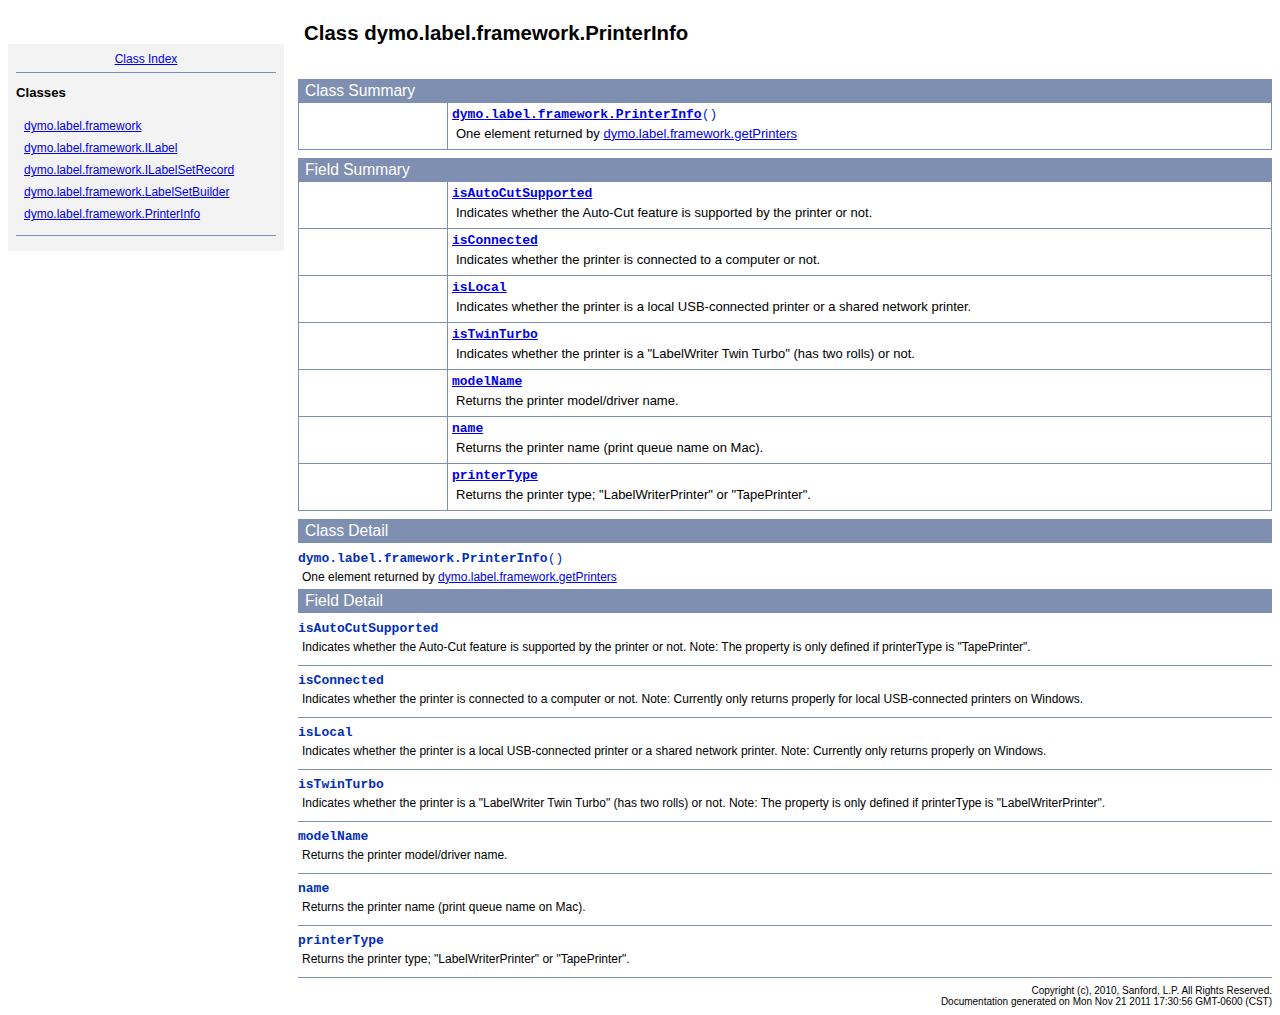
<file: test/symbols/dymo.label.framework.PrinterInfo.html>
<!DOCTYPE html PUBLIC "-//W3C//DTD XHTML 1.0 Transitional//EN"
        "http://www.w3.org/TR/xhtml1/DTD/xhtml1-transitional.dtd">
<html xmlns="http://www.w3.org/1999/xhtml" xml:lang="en" lang="en">
    <head>
        <meta http-equiv="content-type" content="text/html; charset=utf-8" />
        <meta name="generator" content="JsDoc Toolkit" />
        
        <title>JsDoc Reference - dymo.label.framework.PrinterInfo</title>

        <style type="text/css">
            /* default.css */
body
{
    font: 12px "Lucida Grande", Tahoma, Arial, Helvetica, sans-serif;
    /*width: 800px;*/
}

.header
{
    clear: both;
    background-color: #ccc;
    padding: 8px;
}

h1
{
    font-size: 150%;
    font-weight: bold;
    padding: 0;
    margin: 1em 0 0 .3em;
}

hr
{
    border: none 0;
    border-top: 1px solid #7F8FB1;
    height: 1px;
}

pre.code
{
    display: block;
    padding: 8px;
    border: 1px dashed #ccc;
}

#index
{
    margin-top: 24px;
    float: left;
    width: 260px;
    position: absolute;
    left: 8px;
    background-color: #F3F3F3;
    padding: 8px;
}

#content
{
    margin-left: 290px;
    /*width: 600px;*/
}

.classList
{
    list-style-type: none;
    padding: 0;
    margin: 0 0 0 8px;
    font-family: arial, sans-serif;
    font-size: 1em;
    overflow: auto;
}

.classList li
{
    padding: 0;
    margin: 0 0 8px 0;
}

.summaryTable { width: 100%; }

h1.classTitle
{
    font-size:170%;
    line-height:130%;
}

h2 { font-size: 110%; }
caption, div.sectionTitle
{
    background-color: #7F8FB1;
    color: #fff;
    font-size:130%;
    text-align: left;
    padding: 2px 6px 2px 6px;
    border: 1px #7F8FB1 solid;
}

div.sectionTitle { margin-bottom: 8px; }
.summaryTable thead { display: none; }

.summaryTable td
{
    vertical-align: top;
    padding: 4px;
    border-bottom: 1px #7F8FB1 solid;
    border-right: 1px #7F8FB1 solid;
}

/*col#summaryAttributes {}*/
.summaryTable td.attributes
{
    border-left: 1px #7F8FB1 solid;
    width: 140px;
    text-align: right;
}

td.attributes, .fixedFont
{
    line-height: 15px;
    color: #002EBE;
    font-family: "Courier New",Courier,monospace;
    font-size: 13px;
}

.summaryTable td.nameDescription
{
    text-align: left;
    font-size: 13px;
    line-height: 15px;
}

.summaryTable td.nameDescription, .description
{
    line-height: 15px;
    padding: 4px;
    padding-left: 4px;
}

.summaryTable { margin-bottom: 8px; }

ul.inheritsList
{
    list-style: square;
    margin-left: 20px;
    padding-left: 0;
}

.detailList {
    margin-left: 20px; 
    line-height: 15px;
}
.detailList dt { margin-left: 20px; }

.detailList .heading
{
    font-weight: bold;
    padding-bottom: 6px;
    margin-left: 0;
}

.light, td.attributes, .light a:link, .light a:visited
{
    color: #777;
    font-style: italic;
}

.fineprint
{
    text-align: right;
    font-size: 10px;
}
        </style>
    </head>

    <body>
<!-- ============================== header ================================= -->    
        <!-- begin static/header.html -->
        <div id="header">
</div>
        <!-- end static/header.html -->

<!-- ============================== classes index ============================ -->
        <div id="index">
            <!-- begin publish.classesIndex -->
            <div align="center"><a href="../index.html">Class Index</a>
</div>
<hr />
<h2>Classes</h2>
<ul class="classList">
    
    <li></li>
    
    <li><a href="../symbols/dymo.label.framework.html">dymo.label.framework</a></li>
    
    <li><a href="../symbols/dymo.label.framework.ILabel.html">dymo.label.framework.ILabel</a></li>
    
    <li><a href="../symbols/dymo.label.framework.ILabelSetRecord.html">dymo.label.framework.ILabelSetRecord</a></li>
    
    <li><a href="../symbols/dymo.label.framework.LabelSetBuilder.html">dymo.label.framework.LabelSetBuilder</a></li>
    
    <li><a href="../symbols/dymo.label.framework.PrinterInfo.html">dymo.label.framework.PrinterInfo</a></li>
    
</ul>
<hr />
            <!-- end publish.classesIndex -->
        </div>
        
        <div id="content">
<!-- ============================== class title ============================ -->
            <h1 class="classTitle">
                
                Class dymo.label.framework.PrinterInfo
            </h1>

<!-- ============================== class summary ========================== -->            
            <p class="description">
                
                
            
                
                
                
                
            </p>

<!-- ============================== constructor summary ==================== -->            
            
            <table class="summaryTable" cellspacing="0" summary="A summary of the constructor documented in the class dymo.label.framework.PrinterInfo.">
                <caption>Class Summary</caption>
                <thead>
                    <tr>
                        <th scope="col">Constructor Attributes</th>
                        <th scope="col">Constructor Name and Description</th>
                    </tr>
                </thead>
                <tbody>
                    <tr>
                        <td class="attributes">&nbsp;</td>
                        <td class="nameDescription" >
                            <div class="fixedFont">
                                <b><a href="../symbols/dymo.label.framework.PrinterInfo.html#constructor">dymo.label.framework.PrinterInfo</a></b>()
                            </div>
                            <div class="description">One element returned by <a href="../symbols/dymo.label.framework.html#.getPrinters">dymo.label.framework.getPrinters</a></div>
                        </td>
                    </tr>
                </tbody>
            </table>
            

<!-- ============================== properties summary ===================== -->
            
                
                
                <table class="summaryTable" cellspacing="0" summary="A summary of the fields documented in the class dymo.label.framework.PrinterInfo.">
                    <caption>Field Summary</caption>
                    <thead>
                        <tr>
                            <th scope="col">Field Attributes</th>
                            <th scope="col">Field Name and Description</th>
                        </tr>
                    </thead>
                    <tbody>
                    
                        <tr>
                            <td class="attributes">&nbsp;</td>
                            <td class="nameDescription">
                                <div class="fixedFont">
                                <b><a href="../symbols/dymo.label.framework.PrinterInfo.html#isAutoCutSupported">isAutoCutSupported</a></b>
                                </div>
                                <div class="description">Indicates whether the Auto-Cut feature is supported by the printer or not.</div>
                            </td>
                        </tr>
                    
                        <tr>
                            <td class="attributes">&nbsp;</td>
                            <td class="nameDescription">
                                <div class="fixedFont">
                                <b><a href="../symbols/dymo.label.framework.PrinterInfo.html#isConnected">isConnected</a></b>
                                </div>
                                <div class="description">Indicates whether the printer is connected to a computer or not.</div>
                            </td>
                        </tr>
                    
                        <tr>
                            <td class="attributes">&nbsp;</td>
                            <td class="nameDescription">
                                <div class="fixedFont">
                                <b><a href="../symbols/dymo.label.framework.PrinterInfo.html#isLocal">isLocal</a></b>
                                </div>
                                <div class="description">Indicates whether the printer is a local USB-connected printer or a shared network printer.</div>
                            </td>
                        </tr>
                    
                        <tr>
                            <td class="attributes">&nbsp;</td>
                            <td class="nameDescription">
                                <div class="fixedFont">
                                <b><a href="../symbols/dymo.label.framework.PrinterInfo.html#isTwinTurbo">isTwinTurbo</a></b>
                                </div>
                                <div class="description">Indicates whether the printer is a "LabelWriter Twin Turbo" (has two rolls) or not.</div>
                            </td>
                        </tr>
                    
                        <tr>
                            <td class="attributes">&nbsp;</td>
                            <td class="nameDescription">
                                <div class="fixedFont">
                                <b><a href="../symbols/dymo.label.framework.PrinterInfo.html#modelName">modelName</a></b>
                                </div>
                                <div class="description">Returns the printer model/driver name.</div>
                            </td>
                        </tr>
                    
                        <tr>
                            <td class="attributes">&nbsp;</td>
                            <td class="nameDescription">
                                <div class="fixedFont">
                                <b><a href="../symbols/dymo.label.framework.PrinterInfo.html#name">name</a></b>
                                </div>
                                <div class="description">Returns the printer name (print queue name on Mac).</div>
                            </td>
                        </tr>
                    
                        <tr>
                            <td class="attributes">&nbsp;</td>
                            <td class="nameDescription">
                                <div class="fixedFont">
                                <b><a href="../symbols/dymo.label.framework.PrinterInfo.html#printerType">printerType</a></b>
                                </div>
                                <div class="description">Returns the printer type; "LabelWriterPrinter" or "TapePrinter".</div>
                            </td>
                        </tr>
                    
                    </tbody>
                </table>
                
                
                
            

<!-- ============================== methods summary ======================== -->
            
<!-- ============================== events summary ======================== -->
            

<!-- ============================== constructor details ==================== -->        
            
            <div class="details"><a name="constructor"> </a>
                <div class="sectionTitle">
                    Class Detail
                </div>
                
                <div class="fixedFont">
                        <b>dymo.label.framework.PrinterInfo</b>()
                </div>
                
                <div class="description">
                    One element returned by <a href="../symbols/dymo.label.framework.html#.getPrinters">dymo.label.framework.getPrinters</a>
                    
                </div>
                
                
                
                
                    
                    
                    
                    
                    
                    
                    

            </div>
            

<!-- ============================== field details ========================== -->        
            
                <div class="sectionTitle">
                    Field Detail
                </div>
                
                    <a name="isAutoCutSupported"> </a>
                    <div class="fixedFont">
                    
                    
                    <b>isAutoCutSupported</b>
                    
                    </div>
                    <div class="description">
                        Indicates whether the Auto-Cut feature is supported by the printer or not. Note: The property is only defined if printerType is "TapePrinter".
                        
                        
                    </div>
                    
                    

                        
                        
                        
                        

                    <hr />
                
                    <a name="isConnected"> </a>
                    <div class="fixedFont">
                    
                    
                    <b>isConnected</b>
                    
                    </div>
                    <div class="description">
                        Indicates whether the printer is connected to a computer or not. Note: Currently only returns properly for local USB-connected printers on Windows.
                        
                        
                    </div>
                    
                    

                        
                        
                        
                        

                    <hr />
                
                    <a name="isLocal"> </a>
                    <div class="fixedFont">
                    
                    
                    <b>isLocal</b>
                    
                    </div>
                    <div class="description">
                        Indicates whether the printer is a local USB-connected printer or a shared network printer. Note: Currently only returns properly on Windows.
                        
                        
                    </div>
                    
                    

                        
                        
                        
                        

                    <hr />
                
                    <a name="isTwinTurbo"> </a>
                    <div class="fixedFont">
                    
                    
                    <b>isTwinTurbo</b>
                    
                    </div>
                    <div class="description">
                        Indicates whether the printer is a "LabelWriter Twin Turbo" (has two rolls) or not. Note: The property is only defined if printerType is "LabelWriterPrinter".
                        
                        
                    </div>
                    
                    

                        
                        
                        
                        

                    <hr />
                
                    <a name="modelName"> </a>
                    <div class="fixedFont">
                    
                    
                    <b>modelName</b>
                    
                    </div>
                    <div class="description">
                        Returns the printer model/driver name.
                        
                        
                    </div>
                    
                    

                        
                        
                        
                        

                    <hr />
                
                    <a name="name"> </a>
                    <div class="fixedFont">
                    
                    
                    <b>name</b>
                    
                    </div>
                    <div class="description">
                        Returns the printer name (print queue name on Mac).
                        
                        
                    </div>
                    
                    

                        
                        
                        
                        

                    <hr />
                
                    <a name="printerType"> </a>
                    <div class="fixedFont">
                    
                    
                    <b>printerType</b>
                    
                    </div>
                    <div class="description">
                        Returns the printer type; "LabelWriterPrinter" or "TapePrinter".
                        
                        
                    </div>
                    
                    

                        
                        
                        
                        

                    
                
            

<!-- ============================== method details ========================= -->        
            
            
<!-- ============================== event details ========================= -->     
            
            
            <hr />
        </div>

        
<!-- ============================== footer ================================= -->
        <div class="fineprint" style="clear:both">
            Copyright (c), 2010, Sanford, L.P. All Rights Reserved.<br />
            Documentation generated on Mon Nov 21 2011 17:30:56 GMT-0600 (CST)
        </div>
    </body>
</html>
</file>
